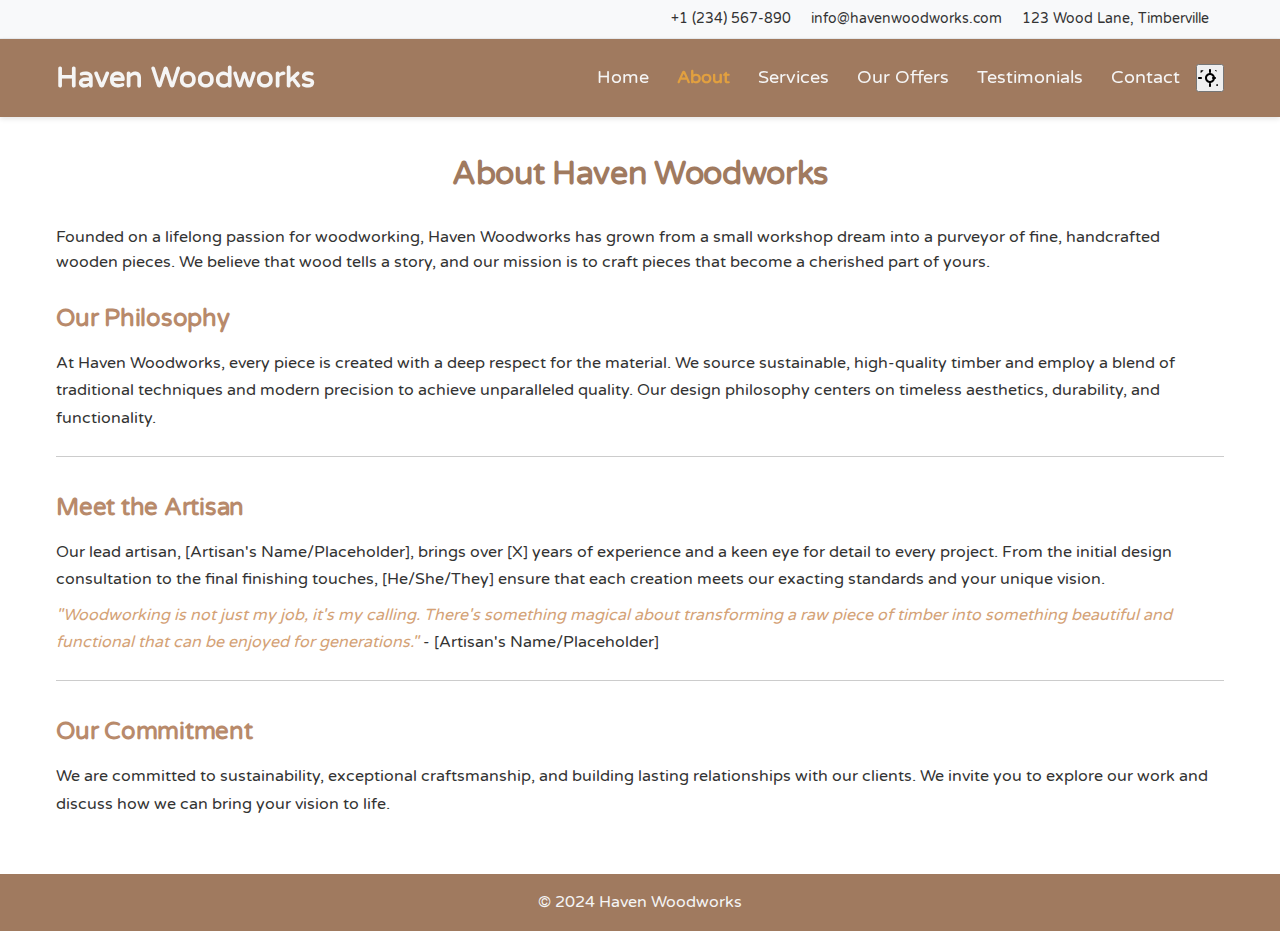
<file: about.html>
<!DOCTYPE html>
<html lang="en">
<head>
    <meta charset="UTF-8">
    <meta name="viewport" content="width=device-width, initial-scale=1.0">
    <title>About Us - Haven Woodworks</title>
    <link rel="preconnect" href="https://fonts.googleapis.com">
    <link rel="preconnect" href="https://fonts.gstatic.com" crossorigin>
    <link href="https://fonts.googleapis.com/css2?family=Varela+Round&display=swap" rel="stylesheet">
    <link rel="stylesheet" href="assets/css/styles.css">
    <link rel="stylesheet" href="https://cdnjs.cloudflare.com/ajax/libs/font-awesome/6.5.1/css/all.min.css" integrity="sha512-DTOQO9RWCH3ppGqcWaEA1BIZOC6xxalwEsw9c2QQeAIftl+Vegovlnee1c9QX4TctnWMn13TZye+giMm8e2LwA==" crossorigin="anonymous" referrerpolicy="no-referrer" />
</head>
<body>
    <div class="top-bar">
        <div class="container top-bar-container">
            <div class="top-bar-social">
                <a href="#" aria-label="Twitter"><i class="fab fa-twitter"></i></a>
                <a href="#" aria-label="Facebook"><i class="fab fa-facebook-f"></i></a>
                <a href="#" aria-label="Instagram"><i class="fab fa-instagram"></i></a>
                <a href="#" aria-label="LinkedIn"><i class="fab fa-linkedin-in"></i></a>
            </div>
            <div class="top-bar-contact">
                <a href="tel:+1234567890"><i class="fas fa-phone"></i> +1 (234) 567-890</a>
                <a href="mailto:info@havenwoodworks.com"><i class="fas fa-envelope"></i> info@havenwoodworks.com</a>
                <span><i class="fas fa-map-marker-alt"></i> 123 Wood Lane, Timberville</span>
            </div>
        </div>
    </div>
    <header class="site-header">
        <div class="container header-container">
            <a href="index.html" class="logo">Haven Woodworks</a>
            <div class="header-controls">
                <nav class="main-nav">
                    <button class="nav-toggle" aria-label="Toggle navigation" aria-expanded="false" aria-controls="navList">
                        <span class="hamburger"></span>
                    </button>
                    <ul id="navList" class="nav-list">
                        <!-- Nav links will be updated in a later step -->
                        <li><a href="index.html">Home</a></li>
                        <li><a href="about.html" class="active">About</a></li>
                        <li><a href="services.html">Services</a></li>
                        <li><a href="offers.html">Our Offers</a></li>
                        <li><a href="testimonials.html">Testimonials</a></li>
                        <li><a href="contact.html">Contact</a></li>
                    </ul>
                </nav>
                <button id="darkModeToggle" class="dark-mode-toggle" aria-label="Toggle dark mode">
                    <svg xmlns="http://www.w3.org/2000/svg" viewBox="0 0 24 24" fill="currentColor" width="24px" height="24px" class="icon-sun">
                        <path d="M12 7c-2.76 0-5 2.24-5 5s2.24 5 5 5 5-2.24 5-5-2.24-5-5-5zM12 15c-1.65 0-3-1.35-3-3s1.35-3 3-3 3 1.35 3 3-1.35 3-3 3zM12 3c-.55 0-1 .45-1 1v2c0 .55.45 1 1 1s1-.45 1-1V4c0-.55-.45-1-1-1zm0 14c-.55 0-1 .45-1 1v2c0 .55.45 1 1 1s1-.45 1-1v-2c0-.55-.45-1-1-1zm-8-5c0-.55-.45-1-1-1H1c-.55 0-1 .45-1 1s.45 1 1 1h2c.55 0 1-.45 1-1zm14 0c0-.55-.45-1-1-1h-2c-.55 0-1 .45-1 1s.45 1 1 1h2c.55 0 1-.45 1-1zM4.22 5.64c-.39-.39-1.02-.39-1.41 0s-.39 1.02 0 1.41L4.22 5.64zm14.14 14.14c.39.39 1.02.39 1.41 0 .39-.39.39-1.02 0-1.41L18.36 18.36zm0-14.14c.39-.39.39-1.02 0-1.41s-1.02-.39-1.41 0L18.36 5.64zm-14.14 0c-.39-.39-1.02-.39-1.41 0s-.39-1.02 0-1.41L5.64 4.22z"/>
                    </svg>
                    <svg xmlns="http://www.w3.org/2000/svg" viewBox="0 0 24 24" fill="currentColor" width="24px" height="24px" class="icon-moon" style="display:none;">
                        <path d="M12.3 4.62C10.27 4.94 8.5 6.69 8.06 8.79c-.36 1.79.28 3.58 1.63 4.67.2.16.32.38.32.61 0 .23-.12.45-.32.61C7.71 16.12 6 18.54 6 21.23c0 .55.45 1 1 1h10c.55 0 1-.45 1-1 0-2.69-1.71-5.11-3.68-6.55-.2-.16-.32-.38-.32-.61 0-.23.12-.45.32-.61 1.35-1.09 1.99-2.88 1.63-4.67-.44-2.1-2.21-3.85-4.24-4.17-.36-.05-.71.03-.93.22-.22.19-.37.46-.37.75 0 .37.24.69.59.84 1.52.63 2.51 2.13 2.51 3.81 0 2.21-1.79 4-4 4s-4-1.79-4-4c0-1.68.99-3.18 2.51-3.81.35-.15.59-.47.59-.84 0-.29-.15-.56-.37-.75-.22-.19-.57-.27-.93-.22z"/>
                    </svg>
                </button>
            </div>
        </div>
    </header>

    <main class="container page-content fade-in-section">
        <h1>About Haven Woodworks</h1>
        <p>Founded on a lifelong passion for woodworking, Haven Woodworks has grown from a small workshop dream into a purveyor of fine, handcrafted wooden pieces. We believe that wood tells a story, and our mission is to craft pieces that become a cherished part of yours.</p>

        <section class="about-subsection">
            <h2>Our Philosophy</h2>
            <p>At Haven Woodworks, every piece is created with a deep respect for the material. We source sustainable, high-quality timber and employ a blend of traditional techniques and modern precision to achieve unparalleled quality. Our design philosophy centers on timeless aesthetics, durability, and functionality.</p>
        </section>

        <section class="about-subsection">
            <h2>Meet the Artisan</h2>
            <p>Our lead artisan, [Artisan's Name/Placeholder], brings over [X] years of experience and a keen eye for detail to every project. From the initial design consultation to the final finishing touches, [He/She/They] ensure that each creation meets our exacting standards and your unique vision.</p>
            <p><em>"Woodworking is not just my job, it's my calling. There's something magical about transforming a raw piece of timber into something beautiful and functional that can be enjoyed for generations."</em> - [Artisan's Name/Placeholder]</p>
        </section>

        <section class="about-subsection">
            <h2>Our Commitment</h2>
            <p>We are committed to sustainability, exceptional craftsmanship, and building lasting relationships with our clients. We invite you to explore our work and discuss how we can bring your vision to life.</p>
        </section>
    </main>

    <footer>
        <p>&copy; 2024 Haven Woodworks</p>
    </footer>

    <button id="backToTopBtn" class="back-to-top-btn" title="Go to top" aria-label="Scroll back to top">
        <i class="fas fa-arrow-up"></i>
    </button>

    <script src="assets/js/main.js"></script>
</body>
</html>
</file>
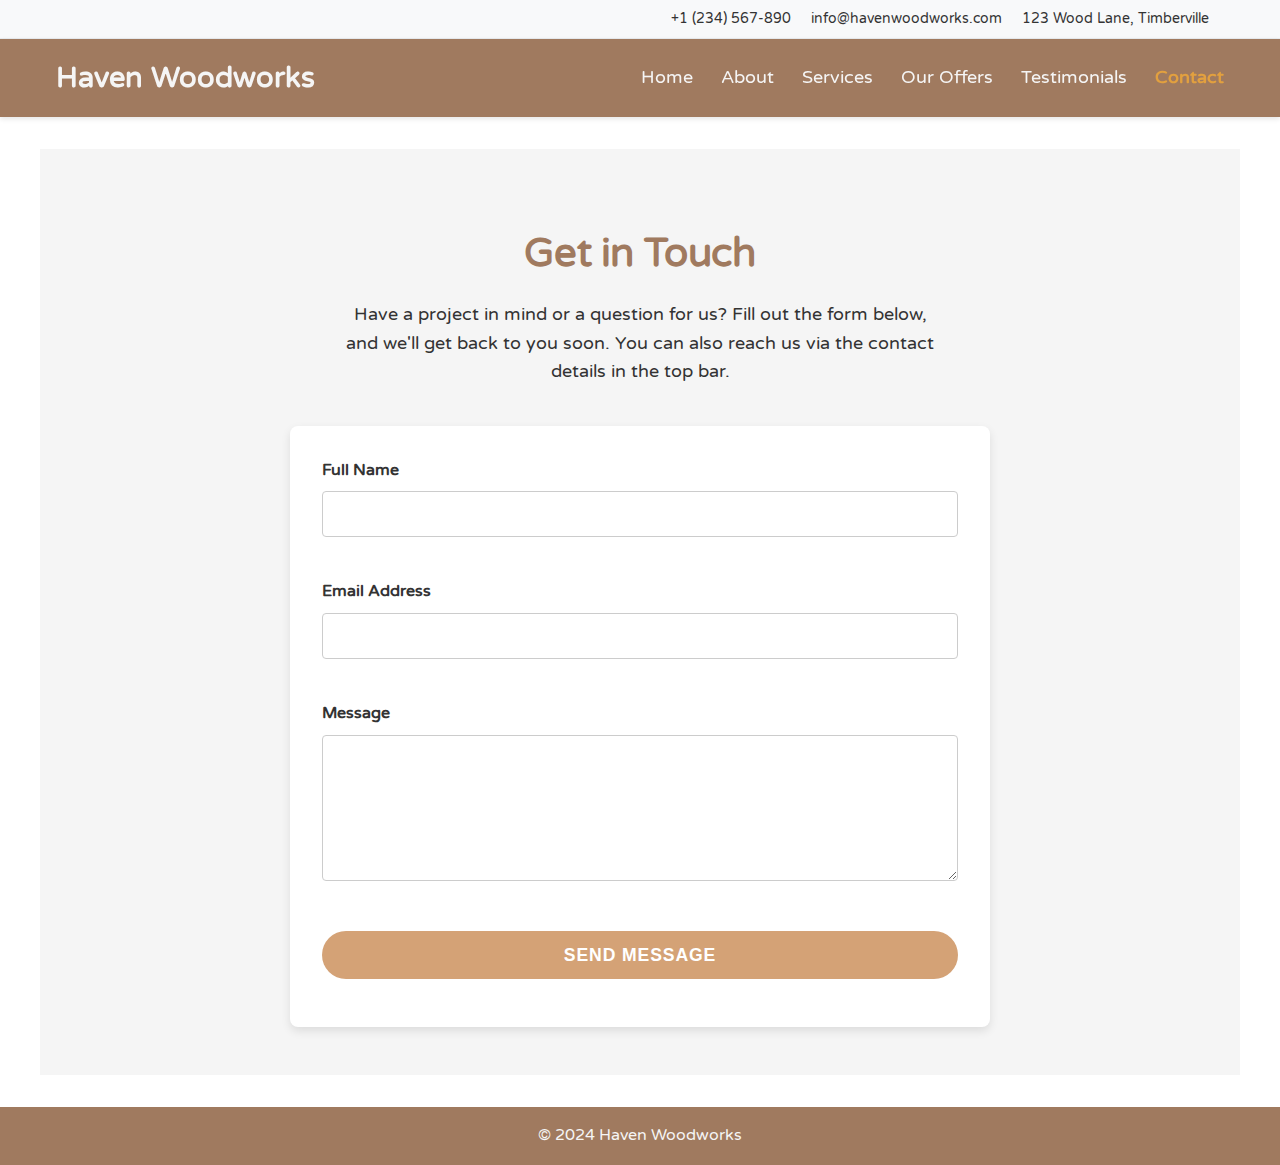
<file: contact.html>
<!DOCTYPE html>
<html lang="en">
<head>
    <meta charset="UTF-8">
    <meta name="viewport" content="width=device-width, initial-scale=1.0">
    <title>Contact Us - Haven Woodworks</title>
    <link rel="preconnect" href="https://fonts.googleapis.com">
    <link rel="preconnect" href="https://fonts.gstatic.com" crossorigin>
    <link href="https://fonts.googleapis.com/css2?family=Varela+Round&display=swap" rel="stylesheet">
    <link rel="stylesheet" href="assets/css/styles.css">
    <link rel="stylesheet" href="https://cdnjs.cloudflare.com/ajax/libs/font-awesome/6.5.1/css/all.min.css" integrity="sha512-DTOQO9RWCH3ppGqcWaEA1BIZOC6xxalwEsw9c2QQeAIftl+Vegovlnee1c9QX4TctnWMn13TZye+giMm8e2LwA==" crossorigin="anonymous" referrerpolicy="no-referrer" />
</head>
<body>
    <div class="top-bar">
        <div class="container top-bar-container">
            <div class="top-bar-social">
                <a href="#" aria-label="Twitter"><i class="fab fa-twitter"></i></a>
                <a href="#" aria-label="Facebook"><i class="fab fa-facebook-f"></i></a>
                <a href="#" aria-label="Instagram"><i class="fab fa-instagram"></i></a>
                <a href="#" aria-label="LinkedIn"><i class="fab fa-linkedin-in"></i></a>
            </div>
            <div class="top-bar-contact">
                <a href="tel:+1234567890"><i class="fas fa-phone"></i> +1 (234) 567-890</a>
                <a href="mailto:info@havenwoodworks.com"><i class="fas fa-envelope"></i> info@havenwoodworks.com</a>
                <span><i class="fas fa-map-marker-alt"></i> 123 Wood Lane, Timberville</span>
            </div>
        </div>
    </div>
    <header class="site-header">
        <div class="container header-container">
            <a href="index.html" class="logo">Haven Woodworks</a>
            <div class="header-controls">
                <nav class="main-nav">
                    <button class="nav-toggle" aria-label="Toggle navigation" aria-expanded="false" aria-controls="navList">
                        <span class="hamburger"></span>
                    </button>
                    <ul id="navList" class="nav-list">
                        <li><a href="index.html">Home</a></li>
                        <li><a href="about.html">About</a></li>
                        <li><a href="services.html">Services</a></li>
                        <li><a href="offers.html">Our Offers</a></li>
                        <li><a href="testimonials.html">Testimonials</a></li>
                        <li><a href="contact.html" class="active">Contact</a></li>
                    </ul>
                </nav>
                <!-- Dark mode toggle button removed -->
            </div>
        </div>
    </header>

    <main class="page-content">
        <section id="contact" class="contact-section container fade-in-section" aria-labelledby="contact-heading">
            <h2 id="contact-heading">Get in Touch</h2>
            <p class="contact-intro">Have a project in mind or a question for us? Fill out the form below, and we'll get back to you soon. You can also reach us via the contact details in the top bar.</p>
            <form id="contact-form" action="https://formspree.io/f/YOUR_FORMSPREE_ENDPOINT" method="POST">
                <div class="form-group">
                    <label for="name">Full Name</label>
                    <input type="text" id="name" name="name" required>
                    <span class="error-message" aria-live="polite"></span>
                </div>
                <div class="form-group">
                    <label for="email">Email Address</label>
                    <input type="email" id="email" name="email" required>
                    <span class="error-message" aria-live="polite"></span>
                </div>
                <div class="form-group">
                    <label for="message">Message</label>
                    <textarea id="message" name="message" rows="6" required></textarea>
                    <span class="error-message" aria-live="polite"></span>
                </div>
                <button type="submit" class="btn-submit">Send Message</button>
                <p id="form-status" class="form-status" aria-live="polite"></p>
            </form>
        </section>
    </main>

    <footer>
        <p>&copy; 2024 Haven Woodworks</p>
    </footer>

    <button id="backToTopBtn" class="back-to-top-btn" title="Go to top" aria-label="Scroll back to top">
        <i class="fas fa-arrow-up"></i>
    </button>

    <script src="assets/js/main.js"></script>
</body>
</html>
</file>
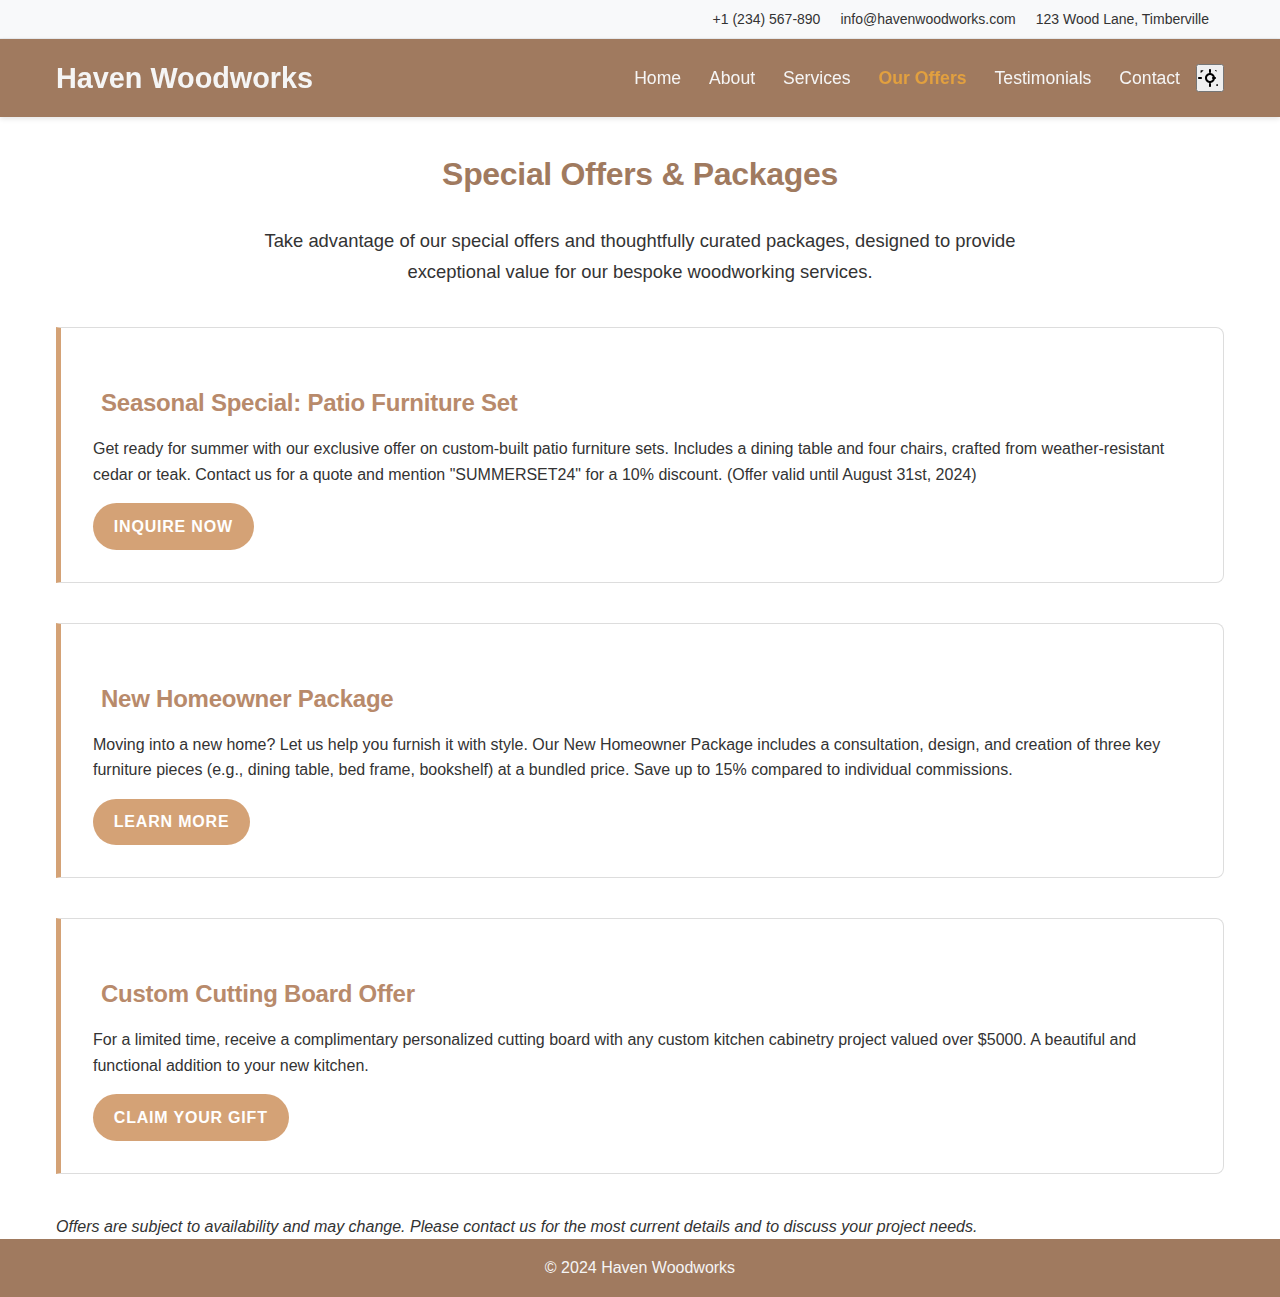
<file: offers.html>
<!DOCTYPE html>
<html lang="en">
<head>
    <meta charset="UTF-8">
    <meta name="viewport" content="width=device-width, initial-scale=1.0">
    <title>Our Offers - Haven Woodworks</title>
    <link rel="stylesheet" href="assets/css/styles.css">
    <link rel="stylesheet" href="https://cdnjs.cloudflare.com/ajax/libs/font-awesome/6.5.1/css/all.min.css" integrity="sha512-DTOQO9RWCH3ppGqcWaEA1BIZOC6xxalwEsw9c2QQeAIftl+Vegovlnee1c9QX4TctnWMn13TZye+giMm8e2LwA==" crossorigin="anonymous" referrerpolicy="no-referrer" />
</head>
<body>
    <div class="top-bar">
        <div class="container top-bar-container">
            <div class="top-bar-social">
                <a href="#" aria-label="Twitter"><i class="fab fa-twitter"></i></a>
                <a href="#" aria-label="Facebook"><i class="fab fa-facebook-f"></i></a>
                <a href="#" aria-label="Instagram"><i class="fab fa-instagram"></i></a>
                <a href="#" aria-label="LinkedIn"><i class="fab fa-linkedin-in"></i></a>
            </div>
            <div class="top-bar-contact">
                <a href="tel:+1234567890"><i class="fas fa-phone"></i> +1 (234) 567-890</a>
                <a href="mailto:info@havenwoodworks.com"><i class="fas fa-envelope"></i> info@havenwoodworks.com</a>
                <span><i class="fas fa-map-marker-alt"></i> 123 Wood Lane, Timberville</span>
            </div>
        </div>
    </div>
    <header class="site-header">
        <div class="container header-container">
            <a href="index.html" class="logo">Haven Woodworks</a>
            <div class="header-controls">
                <nav class="main-nav">
                    <button class="nav-toggle" aria-label="Toggle navigation" aria-expanded="false" aria-controls="navList">
                        <span class="hamburger"></span>
                    </button>
                    <ul id="navList" class="nav-list">
                        <li><a href="index.html">Home</a></li>
                        <li><a href="about.html">About</a></li>
                        <li><a href="services.html">Services</a></li>
                        <li><a href="offers.html" class="active">Our Offers</a></li>
                        <li><a href="testimonials.html">Testimonials</a></li>
                        <li><a href="contact.html">Contact</a></li>
                    </ul>
                </nav>
                <button id="darkModeToggle" class="dark-mode-toggle" aria-label="Toggle dark mode">
                    <svg xmlns="http://www.w3.org/2000/svg" viewBox="0 0 24 24" fill="currentColor" width="24px" height="24px" class="icon-sun">
                        <path d="M12 7c-2.76 0-5 2.24-5 5s2.24 5 5 5 5-2.24 5-5-2.24-5-5-5zM12 15c-1.65 0-3-1.35-3-3s1.35-3 3-3 3 1.35 3 3-1.35 3-3 3zM12 3c-.55 0-1 .45-1 1v2c0 .55.45 1 1 1s1-.45 1-1V4c0-.55-.45-1-1-1zm0 14c-.55 0-1 .45-1 1v2c0 .55.45 1 1 1s1-.45 1-1v-2c0-.55-.45-1-1-1zm-8-5c0-.55-.45-1-1-1H1c-.55 0-1 .45-1 1s.45 1 1 1h2c.55 0 1-.45 1-1zm14 0c0-.55-.45-1-1-1h-2c-.55 0-1 .45-1 1s.45 1 1 1h2c.55 0 1-.45 1-1zM4.22 5.64c-.39-.39-1.02-.39-1.41 0s-.39 1.02 0 1.41L4.22 5.64zm14.14 14.14c.39.39 1.02.39 1.41 0 .39-.39.39-1.02 0-1.41L18.36 18.36zm0-14.14c.39-.39.39-1.02 0-1.41s-1.02-.39-1.41 0L18.36 5.64zm-14.14 0c-.39-.39-1.02-.39-1.41 0s-.39-1.02 0-1.41L5.64 4.22z"/>
                    </svg>
                    <svg xmlns="http://www.w3.org/2000/svg" viewBox="0 0 24 24" fill="currentColor" width="24px" height="24px" class="icon-moon" style="display:none;">
                        <path d="M12.3 4.62C10.27 4.94 8.5 6.69 8.06 8.79c-.36 1.79.28 3.58 1.63 4.67.2.16.32.38.32.61 0 .23-.12.45-.32.61C7.71 16.12 6 18.54 6 21.23c0 .55.45 1 1 1h10c.55 0 1-.45 1-1 0-2.69-1.71-5.11-3.68-6.55-.2-.16-.32-.38-.32-.61 0-.23.12-.45.32-.61 1.35-1.09 1.99-2.88 1.63-4.67-.44-2.1-2.21-3.85-4.24-4.17-.36-.05-.71.03-.93.22-.22.19-.37.46-.37.75 0 .37.24.69.59.84 1.52.63 2.51 2.13 2.51 3.81 0 2.21-1.79 4-4 4s-4-1.79-4-4c0-1.68.99-3.18 2.51-3.81.35-.15.59-.47.59-.84 0-.29-.15-.56-.37-.75-.22-.19-.57-.27-.93-.22z"/>
                    </svg>
                </button>
            </div>
        </div>
    </header>

    <main class="container page-content fade-in-section">
        <h1>Special Offers & Packages</h1>
        <p class="page-intro">Take advantage of our special offers and thoughtfully curated packages, designed to provide exceptional value for our bespoke woodworking services.</p>

        <section class="offer-item">
            <h2><i class="fas fa-tags"></i> Seasonal Special: Patio Furniture Set</h2>
            <p>Get ready for summer with our exclusive offer on custom-built patio furniture sets. Includes a dining table and four chairs, crafted from weather-resistant cedar or teak. Contact us for a quote and mention "SUMMERSET24" for a 10% discount. (Offer valid until August 31st, 2024)</p>
            <a href="contact.html" class="btn-cta">Inquire Now</a>
        </section>

        <section class="offer-item">
            <h2><i class="fas fa-box-open"></i> New Homeowner Package</h2>
            <p>Moving into a new home? Let us help you furnish it with style. Our New Homeowner Package includes a consultation, design, and creation of three key furniture pieces (e.g., dining table, bed frame, bookshelf) at a bundled price. Save up to 15% compared to individual commissions.</p>
            <a href="contact.html" class="btn-cta">Learn More</a>
        </section>

        <section class="offer-item">
            <h2><i class="fas fa-gift"></i> Custom Cutting Board Offer</h2>
            <p>For a limited time, receive a complimentary personalized cutting board with any custom kitchen cabinetry project valued over $5000. A beautiful and functional addition to your new kitchen.</p>
            <a href="contact.html" class="btn-cta">Claim Your Gift</a>
        </section>

        <p><em>Offers are subject to availability and may change. Please contact us for the most current details and to discuss your project needs.</em></p>
    </main>

    <footer>
        <p>&copy; 2024 Haven Woodworks</p>
    </footer>

    <button id="backToTopBtn" class="back-to-top-btn" title="Go to top" aria-label="Scroll back to top">
        <i class="fas fa-arrow-up"></i>
    </button>

    <script src="assets/js/main.js"></script>
</body>
</html>
</file>
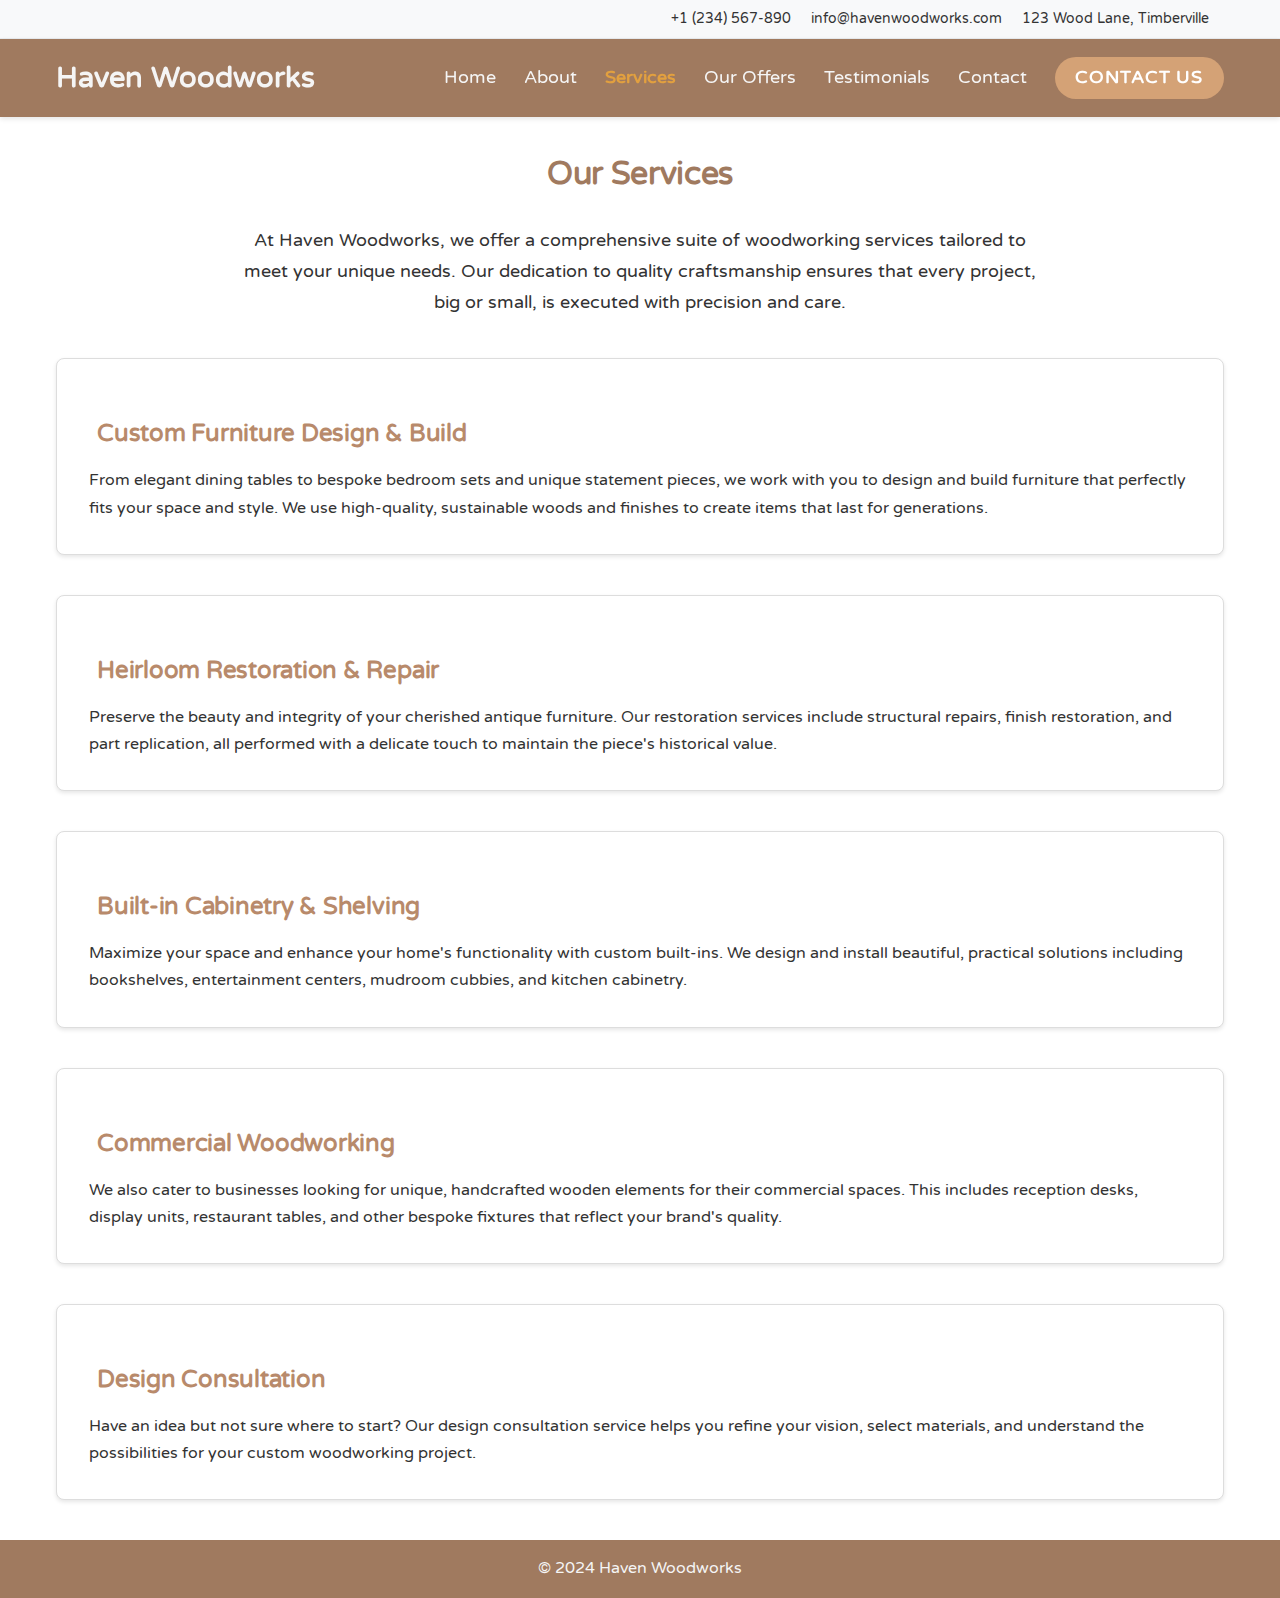
<file: services.html>
<!DOCTYPE html>
<html lang="en">
<head>
    <meta charset="UTF-8">
    <meta name="viewport" content="width=device-width, initial-scale=1.0">
    <title>Services - Haven Woodworks</title>
    <link rel="preconnect" href="https://fonts.googleapis.com">
    <link rel="preconnect" href="https://fonts.gstatic.com" crossorigin>
    <link href="https://fonts.googleapis.com/css2?family=Varela+Round&display=swap" rel="stylesheet">
    <link rel="stylesheet" href="assets/css/styles.css">
    <link rel="stylesheet" href="https://cdnjs.cloudflare.com/ajax/libs/font-awesome/6.5.1/css/all.min.css" integrity="sha512-DTOQO9RWCH3ppGqcWaEA1BIZOC6xxalwEsw9c2QQeAIftl+Vegovlnee1c9QX4TctnWMn13TZye+giMm8e2LwA==" crossorigin="anonymous" referrerpolicy="no-referrer" />
</head>
<body>
    <div class="top-bar">
        <div class="container top-bar-container">
            <div class="top-bar-social">
                <a href="#" aria-label="Twitter"><i class="fab fa-twitter"></i></a>
                <a href="#" aria-label="Facebook"><i class="fab fa-facebook-f"></i></a>
                <a href="#" aria-label="Instagram"><i class="fab fa-instagram"></i></a>
                <a href="#" aria-label="LinkedIn"><i class="fab fa-linkedin-in"></i></a>
            </div>
            <div class="top-bar-contact">
                <a href="tel:+1234567890"><i class="fas fa-phone"></i> +1 (234) 567-890</a>
                <a href="mailto:info@havenwoodworks.com"><i class="fas fa-envelope"></i> info@havenwoodworks.com</a>
                <span><i class="fas fa-map-marker-alt"></i> 123 Wood Lane, Timberville</span>
            </div>
        </div>
    </div>
    <header class="site-header">
        <div class="container header-container">
            <a href="index.html" class="logo">Haven Woodworks</a>
            <div class="header-controls">
                <nav class="main-nav">
                    <button class="nav-toggle" aria-label="Toggle navigation" aria-expanded="false" aria-controls="navList">
                        <span class="hamburger"></span>
                    </button>
                    <ul id="navList" class="nav-list">
                        <li><a href="index.html">Home</a></li>
                        <li><a href="about.html">About</a></li>
                        <li><a href="services.html" class="active">Services</a></li>
                        <li><a href="offers.html">Our Offers</a></li>
                        <li><a href="testimonials.html">Testimonials</a></li>
                        <li><a href="contact.html">Contact</a></li>
                        <li><a href="contact.html" class="btn nav-contact-btn">Contact Us</a></li>
                    </ul>
                </nav>
                <!-- Dark mode toggle button removed -->
            </div>
        </div>
    </header>

    <main class="container page-content fade-in-section">
        <h1>Our Services</h1>
        <p class="page-intro">At Haven Woodworks, we offer a comprehensive suite of woodworking services tailored to meet your unique needs. Our dedication to quality craftsmanship ensures that every project, big or small, is executed with precision and care.</p>

        <section class="service-item">
            <h2><i class="fas fa-couch"></i> Custom Furniture Design & Build</h2>
            <p>From elegant dining tables to bespoke bedroom sets and unique statement pieces, we work with you to design and build furniture that perfectly fits your space and style. We use high-quality, sustainable woods and finishes to create items that last for generations.</p>
        </section>

        <section class="service-item">
            <h2><i class="fas fa-tools"></i> Heirloom Restoration & Repair</h2>
            <p>Preserve the beauty and integrity of your cherished antique furniture. Our restoration services include structural repairs, finish restoration, and part replication, all performed with a delicate touch to maintain the piece's historical value.</p>
        </section>

        <section class="service-item">
            <h2><i class="fas fa-book-reader"></i> Built-in Cabinetry & Shelving</h2>
            <p>Maximize your space and enhance your home's functionality with custom built-ins. We design and install beautiful, practical solutions including bookshelves, entertainment centers, mudroom cubbies, and kitchen cabinetry.</p>
        </section>

        <section class="service-item">
            <h2><i class="fas fa-drafting-compass"></i> Commercial Woodworking</h2>
            <p>We also cater to businesses looking for unique, handcrafted wooden elements for their commercial spaces. This includes reception desks, display units, restaurant tables, and other bespoke fixtures that reflect your brand's quality.</p>
        </section>

        <section class="service-item">
            <h2><i class="fas fa-comments"></i> Design Consultation</h2>
            <p>Have an idea but not sure where to start? Our design consultation service helps you refine your vision, select materials, and understand the possibilities for your custom woodworking project.</p>
        </section>

    </main>

    <footer>
        <p>&copy; 2024 Haven Woodworks</p>
    </footer>

    <button id="backToTopBtn" class="back-to-top-btn" title="Go to top" aria-label="Scroll back to top">
        <i class="fas fa-arrow-up"></i>
    </button>

    <script src="assets/js/main.js"></script>
</body>
</html>
</file>
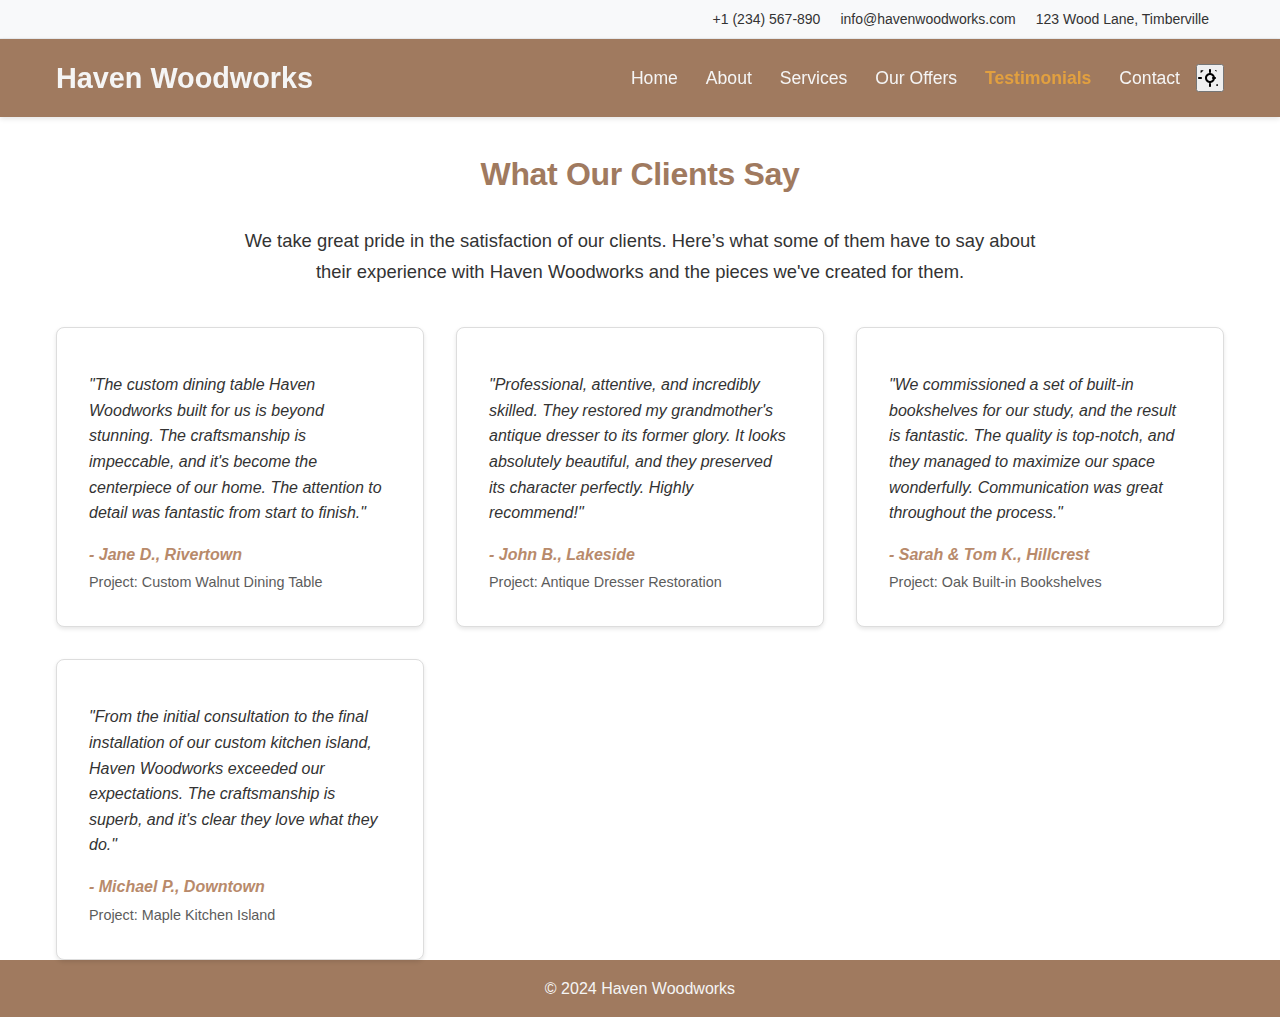
<file: testimonials.html>
<!DOCTYPE html>
<html lang="en">
<head>
    <meta charset="UTF-8">
    <meta name="viewport" content="width=device-width, initial-scale=1.0">
    <title>Testimonials - Haven Woodworks</title>
    <link rel="stylesheet" href="assets/css/styles.css">
    <link rel="stylesheet" href="https://cdnjs.cloudflare.com/ajax/libs/font-awesome/6.5.1/css/all.min.css" integrity="sha512-DTOQO9RWCH3ppGqcWaEA1BIZOC6xxalwEsw9c2QQeAIftl+Vegovlnee1c9QX4TctnWMn13TZye+giMm8e2LwA==" crossorigin="anonymous" referrerpolicy="no-referrer" />
</head>
<body>
    <div class="top-bar">
        <div class="container top-bar-container">
            <div class="top-bar-social">
                <a href="#" aria-label="Twitter"><i class="fab fa-twitter"></i></a>
                <a href="#" aria-label="Facebook"><i class="fab fa-facebook-f"></i></a>
                <a href="#" aria-label="Instagram"><i class="fab fa-instagram"></i></a>
                <a href="#" aria-label="LinkedIn"><i class="fab fa-linkedin-in"></i></a>
            </div>
            <div class="top-bar-contact">
                <a href="tel:+1234567890"><i class="fas fa-phone"></i> +1 (234) 567-890</a>
                <a href="mailto:info@havenwoodworks.com"><i class="fas fa-envelope"></i> info@havenwoodworks.com</a>
                <span><i class="fas fa-map-marker-alt"></i> 123 Wood Lane, Timberville</span>
            </div>
        </div>
    </div>
    <header class="site-header">
        <div class="container header-container">
            <a href="index.html" class="logo">Haven Woodworks</a>
            <div class="header-controls">
                <nav class="main-nav">
                    <button class="nav-toggle" aria-label="Toggle navigation" aria-expanded="false" aria-controls="navList">
                        <span class="hamburger"></span>
                    </button>
                    <ul id="navList" class="nav-list">
                        <li><a href="index.html">Home</a></li>
                        <li><a href="about.html">About</a></li>
                        <li><a href="services.html">Services</a></li>
                        <li><a href="offers.html">Our Offers</a></li>
                        <li><a href="testimonials.html" class="active">Testimonials</a></li>
                        <li><a href="contact.html">Contact</a></li>
                    </ul>
                </nav>
                <button id="darkModeToggle" class="dark-mode-toggle" aria-label="Toggle dark mode">
                    <svg xmlns="http://www.w3.org/2000/svg" viewBox="0 0 24 24" fill="currentColor" width="24px" height="24px" class="icon-sun">
                        <path d="M12 7c-2.76 0-5 2.24-5 5s2.24 5 5 5 5-2.24 5-5-2.24-5-5-5zM12 15c-1.65 0-3-1.35-3-3s1.35-3 3-3 3 1.35 3 3-1.35 3-3 3zM12 3c-.55 0-1 .45-1 1v2c0 .55.45 1 1 1s1-.45 1-1V4c0-.55-.45-1-1-1zm0 14c-.55 0-1 .45-1 1v2c0 .55.45 1 1 1s1-.45 1-1v-2c0-.55-.45-1-1-1zm-8-5c0-.55-.45-1-1-1H1c-.55 0-1 .45-1 1s.45 1 1 1h2c.55 0 1-.45 1-1zm14 0c0-.55-.45-1-1-1h-2c-.55 0-1 .45-1 1s.45 1 1 1h2c.55 0 1-.45 1-1zM4.22 5.64c-.39-.39-1.02-.39-1.41 0s-.39 1.02 0 1.41L4.22 5.64zm14.14 14.14c.39.39 1.02.39 1.41 0 .39-.39.39-1.02 0-1.41L18.36 18.36zm0-14.14c.39-.39.39-1.02 0-1.41s-1.02-.39-1.41 0L18.36 5.64zm-14.14 0c-.39-.39-1.02-.39-1.41 0s-.39-1.02 0-1.41L5.64 4.22z"/>
                    </svg>
                    <svg xmlns="http://www.w3.org/2000/svg" viewBox="0 0 24 24" fill="currentColor" width="24px" height="24px" class="icon-moon" style="display:none;">
                        <path d="M12.3 4.62C10.27 4.94 8.5 6.69 8.06 8.79c-.36 1.79.28 3.58 1.63 4.67.2.16.32.38.32.61 0 .23-.12.45-.32.61C7.71 16.12 6 18.54 6 21.23c0 .55.45 1 1 1h10c.55 0 1-.45 1-1 0-2.69-1.71-5.11-3.68-6.55-.2-.16-.32-.38-.32-.61 0-.23.12-.45.32-.61 1.35-1.09 1.99-2.88 1.63-4.67-.44-2.1-2.21-3.85-4.24-4.17-.36-.05-.71.03-.93.22-.22.19-.37.46-.37.75 0 .37.24.69.59.84 1.52.63 2.51 2.13 2.51 3.81 0 2.21-1.79 4-4 4s-4-1.79-4-4c0-1.68.99-3.18 2.51-3.81.35-.15.59-.47.59-.84 0-.29-.15-.56-.37-.75-.22-.19-.57-.27-.93-.22z"/>
                    </svg>
                </button>
            </div>
        </div>
    </header>

    <main class="container page-content fade-in-section">
        <h1>What Our Clients Say</h1>
        <p class="page-intro">We take great pride in the satisfaction of our clients. Here’s what some of them have to say about their experience with Haven Woodworks and the pieces we've created for them.</p>

        <div class="testimonials-grid">
            <article class="testimonial-card">
                <div class="testimonial-rating">
                    <i class="fas fa-star"></i><i class="fas fa-star"></i><i class="fas fa-star"></i><i class="fas fa-star"></i><i class="fas fa-star"></i>
                </div>
                <blockquote>
                    <p>"The custom dining table Haven Woodworks built for us is beyond stunning. The craftsmanship is impeccable, and it's become the centerpiece of our home. The attention to detail was fantastic from start to finish."</p>
                </blockquote>
                <cite>- Jane D., Rivertown</cite>
                <p class="testimonial-project">Project: Custom Walnut Dining Table</p>
            </article>

            <article class="testimonial-card">
                <div class="testimonial-rating">
                    <i class="fas fa-star"></i><i class="fas fa-star"></i><i class="fas fa-star"></i><i class="fas fa-star"></i><i class="fas fa-star"></i>
                </div>
                <blockquote>
                    <p>"Professional, attentive, and incredibly skilled. They restored my grandmother's antique dresser to its former glory. It looks absolutely beautiful, and they preserved its character perfectly. Highly recommend!"</p>
                </blockquote>
                <cite>- John B., Lakeside</cite>
                <p class="testimonial-project">Project: Antique Dresser Restoration</p>
            </article>

            <article class="testimonial-card">
                <div class="testimonial-rating">
                    <i class="fas fa-star"></i><i class="fas fa-star"></i><i class="fas fa-star"></i><i class="fas fa-star"></i><i class="fas fa-star-half-alt"></i>
                </div>
                <blockquote>
                    <p>"We commissioned a set of built-in bookshelves for our study, and the result is fantastic. The quality is top-notch, and they managed to maximize our space wonderfully. Communication was great throughout the process."</p>
                </blockquote>
                <cite>- Sarah & Tom K., Hillcrest</cite>
                <p class="testimonial-project">Project: Oak Built-in Bookshelves</p>
            </article>

            <article class="testimonial-card">
                <div class="testimonial-rating">
                    <i class="fas fa-star"></i><i class="fas fa-star"></i><i class="fas fa-star"></i><i class="fas fa-star"></i><i class="fas fa-star"></i>
                </div>
                <blockquote>
                    <p>"From the initial consultation to the final installation of our custom kitchen island, Haven Woodworks exceeded our expectations. The craftsmanship is superb, and it's clear they love what they do."</p>
                </blockquote>
                <cite>- Michael P., Downtown</cite>
                <p class="testimonial-project">Project: Maple Kitchen Island</p>
            </article>
        </div>

    </main>

    <footer>
        <p>&copy; 2024 Haven Woodworks</p>
    </footer>

    <button id="backToTopBtn" class="back-to-top-btn" title="Go to top" aria-label="Scroll back to top">
        <i class="fas fa-arrow-up"></i>
    </button>

    <script src="assets/js/main.js"></script>
</body>
</html>
</file>
<file: assets/css/styles.css>
/* CSS Variables */
:root {
    /* Updated, less intense brown palette */
    --primary-color: #A07A5F;   /* Was #8B4513 SaddleBrown */
    --secondary-color: #B88A6B; /* Was #A0522D Sienna */
    --accent-color: #D4A276;    /* Was #D2691E Chocolate */

    --light-gray: #F5F5F5;
    --dark-gray: #333333;
    --font-family: 'Varela Round', 'Helvetica Neue', Arial, sans-serif;
    --base-font-size: 16px;

    /* Light Theme (Default) */
    --background-color: #FFFFFF;
    --text-color: var(--dark-gray);
    --header-bg: var(--primary-color);
    --header-text: var(--light-gray);
    --card-bg: #fff;
    --card-border: #ddd;
    --card-shadow: rgba(0, 0, 0, 0.1);
    --input-bg: #fff;
    --input-border: #ccc;
    --contact-section-bg: var(--light-gray);
}

/* Dark Theme styles removed */

/* Apply theme variables */
body {
    font-family: var(--font-family);
    line-height: 1.65; /* Slightly increased for Varela Round's characteristics */
    color: var(--text-color); /* Use theme variable */
    background-color: var(--background-color); /* Use theme variable */
    transition: background-color 0.3s ease, color 0.3s ease; /* Smooth theme transition */
    -webkit-font-smoothing: antialiased; /* Better font rendering for some displays */
    -moz-osx-font-smoothing: grayscale; /* Better font rendering for some displays */
}

h1, h2, h3, h4, h5, h6 {
    letter-spacing: -0.01em; /* Slightly tighter spacing for Varela Round headings */
    margin-top: 1em; /* Ensure some space above headings */
}
h1 { margin-bottom: 1rem; } /* More space after H1 */
h2 { margin-bottom: 0.85rem; }
h3 { margin-bottom: 0.75rem; }


.site-header {
    background-color: var(--header-bg); /* Use theme variable */
    color: var(--header-text); /* Use theme variable */
}

.logo {
    color: var(--header-text); /* Use theme variable */
}

.nav-list li a {
    color: var(--header-text); /* Use theme variable */
}
/* Dark mode nav link hover styles removed */


.nav-toggle {
    color: var(--header-text); /* Use theme variable */
}
.hamburger, .hamburger::before, .hamburger::after {
    background-color: var(--header-text); /* Use theme variable */
}

/* Update other elements to use theme variables */
.product-gallery h2,
.contact-section h2 {
    color: var(--primary-color);
}
/* Dark mode product gallery/contact h2 styles removed */


.filter-btn {
    color: var(--primary-color);
    border: 1px solid var(--primary-color); /* Thinner border */
}
/* Dark mode filter-btn color styles removed */

.filter-btn:hover,
.filter-btn.active {
    background-color: var(--primary-color);
    color: var(--header-text); /* Ensure contrast, usually white/light */
    border-color: var(--primary-color); /* Ensure border matches on hover/active */
}
/* Dark mode filter-btn hover/active styles removed */

.product-card {
    background-color: var(--card-bg);
    border: 1px solid var(--card-border);
    border-radius: 8px;
    overflow: hidden;
    box-shadow: 0 2px 4px var(--card-shadow); /* Softer shadow */
    transition: transform 0.3s ease, box-shadow 0.3s ease;
    display: flex;
    flex-direction: column;
}
.product-card:hover {
     box-shadow: 0 5px 10px var(--card-shadow); /* Slightly more defined hover shadow */
     transform: translateY(-5px) scale(1.02);
}

/* Styles specifically for .card-content within .product-card */
.product-card .card-content {
    padding: 1.25rem; /* Increased padding */
    text-align: left;
    flex-grow: 1;
    display: flex; /* Already on product-card, but explicit here for clarity if needed */
    flex-direction: column; /* Already on product-card */
}

.product-card .card-content h3 {
    font-size: 1.4rem; /* Slightly adjusted for new font */
    /* margin-bottom is handled by general h3 styling */
    color: var(--secondary-color);
}
/* Dark mode .product-card .card-content h3 style removed */
.product-card .card-content p {
    font-size: 0.95rem; /* Slightly adjusted for new font */
    line-height: 1.6;
    margin-bottom: auto; /* Pushes h3 to top if p is shorter */
    color: var(--text-color);
}


.contact-section {
    background-color: var(--contact-section-bg);
}

#contact-form {
    background-color: var(--card-bg); /* Re-use card bg for form bg */
    box-shadow: 0 4px 10px var(--card-shadow);
}

.form-group label {
    color: var(--text-color);
}

.form-group input[type="text"],
.form-group input[type="email"],
.form-group textarea {
    background-color: var(--input-bg);
    border: 1px solid var(--input-border);
    color: var(--text-color); /* Ensure input text color changes */
}

.form-group input[type="text"]:focus,
.form-group input[type="email"]:focus,
.form-group textarea:focus {
    outline: none;
    border-color: var(--accent-color);
    box-shadow: 0 0 0 2px rgba(212, 162, 118, 0.25); /* Alpha version of new --accent-color #D4A276, slightly less spread */
}
/* Dark mode form input focus styles removed */


.btn-submit {
    background-color: var(--accent-color);
    color: #FFFFFF; /* Keep text white or light for accent button */
}
/* Dark mode .btn-submit styles removed */
/* Dark mode .btn-submit:hover, .btn-submit:focus styles removed */


footer {
    background-color: var(--header-bg); /* Match header background */
    color: var(--header-text);
}

/* Dark Mode Toggle Button Styles */
.header-controls {
    display: flex;
    align-items: center;
    gap: 1rem; /* Space between nav and toggle */
}

/* .dark-mode-toggle styles removed */
/* .dark-mode-toggle:hover, .dark-mode-toggle:focus styles removed */
/* body.dark-mode .dark-mode-toggle:hover, body.dark-mode .dark-mode-toggle:focus styles removed */
/* .dark-mode-toggle svg styles removed */

/* Top Bar Styles */
.top-bar {
    background-color: #f8f9fa; /* Light grey, adjust as needed */
    padding: 0.5rem 0;
    border-bottom: 1px solid #e9ecef; /* Subtle border */
    font-size: 0.875rem; /* Smaller font size for top bar */
    color: #495057; /* Muted text color */
}

.top-bar-container {
    display: flex;
    justify-content: space-between;
    align-items: center;
    flex-wrap: wrap; /* Allow wrapping on smaller screens */
}

.top-bar-social a,
.top-bar-contact a,
.top-bar-contact span {
    color: var(--dark-gray); /* Use existing variable or a new one */
    text-decoration: none;
    margin-right: 15px; /* Spacing for items */
    transition: color 0.3s ease;
}
/* Dark mode .top-bar-social a, .top-bar-contact a, .top-bar-contact span styles removed */


.top-bar-social a:hover,
.top-bar-contact a:hover {
    color: var(--accent-color);
}
/* Dark mode .top-bar-social a:hover, .top-bar-contact a:hover styles removed */

.top-bar-social i,
.top-bar-contact i {
    margin-right: 5px; /* Space between icon and text */
}

.top-bar-contact {
    display: flex;
    align-items: center;
    flex-wrap: wrap; /* Allow contact items to wrap */
}

/* Responsive Top Bar */
@media (max-width: 768px) {
    .top-bar-container {
        flex-direction: column;
        gap: 0.5rem; /* Space when stacked */
    }
    .top-bar-social,
    .top-bar-contact {
        width: 100%;
        justify-content: center;
        text-align: center;
    }
    .top-bar-social a:last-child,
    .top-bar-contact a:last-child,
    .top-bar-contact span:last-child {
        margin-right: 0; /* Remove margin from last item in a group when centered */
    }
    .top-bar-contact span, .top-bar-contact a { /* Ensure items stack if they still wrap */
        display: block;
        margin-bottom: 0.25rem;
    }
}


/* Scroll-triggered Animations */
.fade-in-section {
    opacity: 0;
    transform: translateY(30px); /* Start slightly lower */
    transition: opacity 0.8s ease-out, transform 0.8s ease-out;
}

.fade-in-section.is-visible {
    opacity: 1;
    transform: translateY(0);
}

/* General Page Content Styling */
.page-content { /* Applied to main on new pages */
    padding-top: 2rem;
    padding-bottom: 2rem;
}

.page-content h1 {
    margin-bottom: 1.5rem;
    color: var(--primary-color);
    text-align: center;
}
/* Dark mode .page-content h1 style removed */

.page-intro {
    font-size: 1.15rem;
    line-height: 1.7;
    text-align: center;
    margin-bottom: 2.5rem;
    max-width: 800px;
    margin-left: auto;
    margin-right: auto;
    color: var(--text-color);
}

/* About Page Subsections */
.about-subsection {
    margin-bottom: 2rem;
    padding-bottom: 1rem;
    border-bottom: 1px solid var(--input-border); /* Using input-border for a subtle separator */
}
.about-subsection:last-child {
    border-bottom: none;
}
.about-subsection h2 {
    color: var(--secondary-color);
    margin-bottom: 0.75rem;
}
/* Dark mode .about-subsection h2 style removed */
.about-subsection p {
    margin-bottom: 0.5rem;
    line-height: 1.7;
}
.about-subsection em {
    font-style: italic;
    color: var(--accent-color);
}
/* Dark mode .about-subsection em style removed */


/* Services Page Items */
.service-item {
    margin-bottom: 2.5rem; /* Increased margin */
    padding: 2rem; /* Increased padding */
    background-color: var(--card-bg);
    border: 1px solid var(--card-border);
    border-radius: 8px;
    box-shadow: 0 2px 4px var(--card-shadow); /* Consistent softer shadow */
    transition: box-shadow 0.3s ease; /* Add transition for hover */
}
.service-item:hover {
    box-shadow: 0 5px 10px var(--card-shadow); /* Consistent hover shadow */
}
.service-item h2 {
    color: var(--secondary-color);
    /* margin-bottom is handled by general h2 styling */
}
/* Dark mode .service-item h2 style removed */
.service-item h2 i {
    margin-right: 0.5rem;
    color: var(--accent-color);
}
/* Dark mode .service-item h2 i style removed */
.service-item p {
    line-height: 1.7;
}

/* Offers Page Items */
.offer-item {
    margin-bottom: 2.5rem; /* Increased margin */
    padding: 2rem; /* Increased padding */
    background-color: var(--card-bg);
    border: 1px solid var(--card-border);
    border-left: 5px solid var(--accent-color);
    border-radius: 0 8px 8px 0;
}
/* Dark mode .offer-item style removed */
.offer-item h2 {
    color: var(--secondary-color);
    /* margin-bottom is handled by general h2 styling */
}
/* Dark mode .offer-item h2 style removed */
.offer-item h2 i {
    margin-right: 0.5rem;
}
.offer-item p {
    margin-bottom: 1rem;
    line-height: 1.6;
}
.btn-cta { /* Call to action button for offers */
    display: inline-block;
    padding: 0.65rem 1.3rem; /* Adjusted padding */
    background-color: var(--accent-color);
    color: white;
    text-decoration: none;
    border-radius: 9999px; /* Fully rounded */
    font-weight: bold;
    transition: background-color 0.3s ease, transform 0.2s ease;
    text-transform: uppercase;
    letter-spacing: 0.05em;
}
.btn-cta:hover,
.btn-cta:focus {
    background-color: var(--primary-color); /* Use primary color for hover */
    color: var(--header-text); /* Text color that contrasts with primary */
    text-decoration: none;
    transform: translateY(-2px); /* Subtle lift */
}
/* Dark mode .btn-cta styles removed */
/* Dark mode .btn-cta:hover, .btn-cta:focus styles removed */


/* Ensure Service Showcase is visible - FIX ATTEMPT */
.service-showcase {
    display: block !important;
    visibility: visible !important;
    opacity: 1 !important;
    padding: 80px 0 !important; /* Re-assert padding if it was lost */
    background-color: var(--primary-color) !important; /* Re-assert background if lost */
}
/* End of FIX ATTEMPT */

/* Testimonials Page */
.testimonials-grid {
    display: grid;
    grid-template-columns: repeat(auto-fit, minmax(300px, 1fr));
    gap: 2rem; /* Increased gap */
    margin-top: 2.5rem; /* Increased top margin */
}
.testimonial-card {
    background-color: var(--card-bg);
    border: 1px solid var(--card-border);
    padding: 2rem;
    border-radius: 8px;
    box-shadow: 0 2px 4px var(--card-shadow); /* Consistent softer shadow */
    display: flex;
    flex-direction: column;
    transition: box-shadow 0.3s ease; /* Add transition for hover */
}
.testimonial-card:hover {
    box-shadow: 0 5px 10px var(--card-shadow); /* Consistent hover shadow */
}
.testimonial-rating {
    margin-bottom: 0.75rem;
    color: #FFD700; /* Gold color for stars */
}
.testimonial-card blockquote {
    margin: 0 0 1rem 0;
    font-style: italic;
    line-height: 1.6;
    flex-grow: 1; /* Allows quote to take up space */
}
.testimonial-card cite {
    font-weight: bold;
    display: block;
    margin-bottom: 0.25rem;
    color: var(--secondary-color);
}
/* Dark mode .testimonial-card cite style removed */
.testimonial-project {
    font-size: 0.9rem;
    color: var(--text-color);
    opacity: 0.8;
}

/* Interactive Gallery Section ("What We Do" - new version) */
.interactive-gallery-section {
    padding: 80px 0;
    background-color: var(--primary-color); /* Navbar color */
    color: var(--header-text); /* Text color that contrasts with primary-color */
}

.interactive-gallery-section .sub-title {
    font-size: 0.9rem;
    text-transform: uppercase;
    letter-spacing: 0.12em;
    color: var(--header-text); /* Contrasting color for subtitle on dark bg */
    opacity: 0.85; /* Slightly subdued */
    margin-bottom: 0.75rem;
    font-weight: 600;
}

.interactive-gallery-section h2 {
    font-size: 2rem;
    font-weight: bold;
    margin-top: 0;
    margin-bottom: 1.25rem;
    color: var(--header-text); /* Contrasting color for heading */
}

.interactive-gallery-section .interactive-gallery-text p:not(.sub-title) {
    font-size: 1rem;
    line-height: 1.7;
    color: var(--header-text);
    opacity: 0.9;
    margin-bottom: 1.5rem;
}

.interactive-gallery-grid {
    display: flex;
    align-items: flex-start; /* Align items to the top */
    gap: 40px; /* Increased gap between text and image gallery */
}

.interactive-gallery-text {
    flex-basis: 30%;
    display: flex;
    flex-direction: column;
}

.gallery-controls {
    margin-top: 1.5rem; /* Space above arrows */
    margin-bottom: 1.5rem; /* Space below arrows before button */
    display: flex;
    gap: 10px;
}

.gallery-arrow {
    background-color: rgba(255, 255, 255, 0.2); /* Subtle background */
    color: var(--header-text);
    border: 1px solid var(--header-text);
    width: 40px;
    height: 40px;
    border-radius: 50%;
    font-size: 1rem;
    display: inline-flex; /* Use flex to center icon */
    align-items: center;
    justify-content: center;
    cursor: pointer;
    transition: background-color 0.3s ease, color 0.3s ease;
}

.gallery-arrow:hover,
.gallery-arrow:focus {
    background-color: var(--accent-color);
    color: white;
    border-color: var(--accent-color);
}

.explore-work-btn {
    display: inline-block;
    align-self: flex-start; /* Align button to the left in its container */
    padding: 12px 24px;
    background-color: var(--accent-color); /* Use accent color for button */
    color: white !important;
    text-decoration: none;
    border-radius: 9999px;
    font-weight: bold;
    text-transform: uppercase;
    letter-spacing: 0.05em;
    transition: background-color 0.3s ease, transform 0.2s ease;
    margin-top: 1rem;
}
.explore-work-btn:hover,
.explore-work-btn:focus {
    background-color: var(--header-text); /* Contrasting hover, e.g. light color */
    color: var(--primary-color) !important; /* Text color for that hover */
    transform: translateY(-2px);
    text-decoration: none;
}


.interactive-gallery-images {
    flex-basis: 70%;
    min-width: 0; /* Important for flex items that scroll */
}

.image-scroll-container {
    display: flex;
    gap: 20px; /* Space between images */
    overflow-x: auto; /* Horizontal scroll */
    padding-bottom: 15px; /* Space for scrollbar without overlap */
    scroll-snap-type: x mandatory; /* Snap scrolling */
    -webkit-overflow-scrolling: touch; /* Smooth scrolling on iOS */
}
/* Scrollbar hiding rules removed to allow default browser scrollbar */


.gallery-image-item {
    flex: 0 0 calc((100% - 20px * 1.5) / 2.5); /* Show 2.5 images, accounting for 1.5 gaps between 2.5 items */
    position: relative;
    border-radius: 8px;
    overflow: hidden;
    scroll-snap-align: center; /* Snap items to center */
    box-shadow: 0 4px 12px rgba(0,0,0,0.15);
}

.gallery-image-item img {
    width: 100%;
    height: 100%; /* Make image fill the item */
    object-fit: cover; /* Cover the area, might crop */
    display: block;
    aspect-ratio: 4 / 5; /* Maintain aspect ratio */
}

.image-number-overlay {
    position: absolute;
    top: 10px;
    right: 10px;
    background-color: rgba(0, 0, 0, 0.6);
    color: white;
    font-size: 0.75rem;
    font-weight: bold;
    padding: 3px 7px;
    border-radius: 50%;
    line-height: 1;
}

.image-title-overlay {
    position: absolute;
    bottom: 10px;
    left: 10px;
    color: white;
    font-size: 0.9rem;
    font-weight: bold;
    margin: 0;
    text-shadow: 1px 1px 2px rgba(0,0,0,0.7);
}

.lightbox-trigger {
    position: absolute;
    bottom: 10px;
    right: 10px;
    background-color: rgba(0, 0, 0, 0.5);
    color: white;
    border: none;
    border-radius: 50%;
    width: 30px;
    height: 30px;
    font-size: 0.8rem;
    cursor: pointer;
    display: flex;
    align-items: center;
    justify-content: center;
    transition: background-color 0.3s ease;
}
.lightbox-trigger:hover {
    background-color: rgba(0,0,0,0.8);
}

/* Responsive for Interactive Gallery Section */
@media (max-width: 992px) { /* Adjust breakpoint for tablet if 70/30 is too much */
    .interactive-gallery-grid {
        gap: 20px;
    }
    .interactive-gallery-text {
        flex-basis: 35%;
    }
    .interactive-gallery-images {
        flex-basis: 65%;
    }
     .gallery-image-item {
        flex: 0 0 calc((100% - 20px * 1) / 2); /* Show 2 images on tablet */
    }
}


@media (max-width: 768px) {
    .interactive-gallery-grid {
        flex-direction: column;
        text-align: center;
    }
    .interactive-gallery-text {
        flex-basis: auto; /* Reset basis */
        width:100%;
        padding-right: 0;
        margin-bottom: 2rem;
        align-items: center; /* Center items like button */
    }
    .interactive-gallery-text .sub-title,
    .interactive-gallery-text h2,
    .interactive-gallery-text p:not(.sub-title) {
        text-align: center;
    }
    .gallery-controls {
        justify-content: center; /* Center arrows */
    }
    .interactive-gallery-images {
        flex-basis: auto; /* Reset basis */
        width: 100%;
    }
    .gallery-image-item {
        flex: 0 0 calc((100% - 20px * 0.5) / 1.5); /* Show 1.5 images on mobile */
    }
}


/* Logo Bar Section */
.logo-bar {
    padding: 1.5rem 0; /* Approx 2x navbar height based on navbar padding of 1rem and some text height */
    /* min-height: 120px; /* Alternative way to set height */
    background-color: var(--light-gray); /* Or transparent, or a subtle color */
    border-top: 1px solid var(--input-border);
    border-bottom: 1px solid var(--input-border);
}
/* Dark mode .logo-bar styles removed */

.logo-bar-container {
    display: flex;
    justify-content: space-around;
    align-items: center;
    flex-wrap: nowrap; /* Default to no wrap for desktop */
}

.logo-item {
    text-align: center;
    color: var(--secondary-color); /* Color for the icons */
    padding: 0.5rem; /* Some spacing around items */
}
/* Dark mode .logo-item styles removed */

.logo-item i {
    font-size: 2.5rem; /* fa-3x is approx 3em, this gives more control */
    opacity: 0.7;
    transition: opacity 0.3s ease, transform 0.3s ease;
}
.logo-item:hover i {
    opacity: 1;
    transform: scale(1.1);
}

/* Responsive stacking for logo bar */
@media (max-width: 768px) {
    .logo-bar-container {
        flex-wrap: wrap; /* Allow wrapping */
        gap: 1rem; /* Add gap for wrapped items */
    }
    .logo-item {
        flex-basis: calc(33.333% - 1rem); /* 3 items per row, accounting for gap */
        /* For 2 items per row, use calc(50% - 0.5rem) if gap is 1rem */
    }
}

@media (max-width: 480px) {
    .logo-item {
        flex-basis: calc(50% - 0.5rem); /* 2 items per row on very small screens */
    }
    .logo-item i {
        font-size: 2rem; /* Slightly smaller icons on mobile */
    }
}

/* What We Do Section (Original Stats Section) */
.what-we-do { /* This is the first "What We Do" section with stats */
    padding: 80px 0;
    /* background-color: var(--background-color); */
}

.what-we-do-grid { /* This is for the first "What We Do" section */
    display: flex;
    align-items: center;
    gap: 30px;
}

.what-we-do-text { /* This is for the first "What We Do" section */
    flex: 1;
}

.what-we-do-text .sub-title { /* This is for the first "What We Do" section */
    font-size: 0.9rem;
    text-transform: uppercase;
    letter-spacing: 0.12em;
    color: #333;
    margin-bottom: 0.75rem;
    font-weight: 600;
}

.what-we-do-text h2 { /* This is for the first "What We Do" section */
    font-size: 2rem;
    font-weight: bold;
    margin-top: 0;
    margin-bottom: 1.25rem;
    color: var(--primary-color);
}

.what-we-do-text p:not(.sub-title) {  /* This is for the first "What We Do" section */
    font-size: 1rem;
    line-height: 1.7;
    color: #666;
    margin-bottom: 1.5rem;
}

.stats { /* This is for the first "What We Do" section */
    margin-top: 2.5rem;
    margin-bottom: 2.5rem;
}

.stat-item p { /* This is for the first "What We Do" section */
    font-weight: bold;
    font-size: 1.05rem;
    margin-bottom: 0.5rem !important;
    color: var(--text-color);
}
.stat-item p strong {  /* This is for the first "What We Do" section */
    color: var(--primary-color);
    margin-right: 0.25em;
}

.stat-divider { /* This is for the first "What We Do" section */
    border: 0;
    height: 1px;
    background-color: #E2A03F;
    margin: 0.75rem 0;
    max-width: 200px;
}

.learn-more-btn {  /* This is for the first "What We Do" section's button, but also used in interactive gallery */
    display: inline-block;
    padding: 12px 24px;
    background-color: var(--accent-color);
    color: white !important;
    text-decoration: none;
    border-radius: 9999px;
    font-weight: bold;
    text-transform: uppercase;
    letter-spacing: 0.05em;
    transition: background-color 0.3s ease, transform 0.2s ease;
    margin-top: 1rem;
}
.learn-more-btn:hover,
.learn-more-btn:focus {
    background-color: var(--primary-color);
    color: var(--header-text) !important;
    transform: translateY(-2px);
    text-decoration: none;
}

.what-we-do-image { /* This is for the first "What We Do" section */
    flex-basis: 40%;
}

.what-we-do-image img { /* This is for the first "What We Do" section */
    width: 100%;
    height: auto;
    max-height: 450px;
    object-fit: contain;
    border-radius: 8px;
}

/* Responsive for What We Do Section (Original Stats Section) */
@media (max-width: 768px) {
    .what-we-do-grid { /* This is for the first "What We Do" section */
        flex-direction: column;
        text-align: center;
        gap: 2rem;
    }
    .what-we-do-text { /* This is for the first "What We Do" section */
        padding-right: 0;
        margin-bottom: 2rem;
    }
    .what-we-do-text .sub-title,
    .what-we-do-text h2,
    .what-we-do-text p:not(.sub-title) { /* This is for the first "What We Do" section */
        text-align: center;
    }
    .stats { /* This is for the first "What We Do" section */
        display: flex;
        flex-direction: column;
        align-items: center;
    }
    .stat-divider { /* This is for the first "What We Do" section */
        margin-left: auto;
        margin-right: auto;
    }
    .what-we-do-image { /* This is for the first "What We Do" section */
        margin-left: 0;
        width: 100%;
        max-width: 400px;
        margin-top: 1rem;
    }
    .what-we-do-image img { /* This is for the first "What We Do" section */
        max-height: 400px;
    }
}

/* Craftsmanship Recognized Section */
.craftsmanship-recognized {
    padding: 60px 0;
    background-color: var(--background-color);
    text-align: center;
}

.craftsmanship-recognized .section-title-container {
    display: flex;
    align-items: center;
    justify-content: center;
    margin-bottom: 3.5rem;
}

.craftsmanship-recognized .section-title {
    font-variant: small-caps;
    font-size: 1.7rem;
    color: var(--primary-color);
    margin: 0 20px;
    letter-spacing: 0.05em;
    white-space: nowrap;
}

.craftsmanship-recognized .divider-line {
    height: 1px;
    flex-grow: 1;
    max-width: 100px;
    background-color: var(--accent-color);
}

.medallions-grid {
    display: flex;
    justify-content: center;
    align-items: flex-start;
    flex-wrap: wrap;
    gap: 30px;
}

.medallion-item {
    flex: 0 1 180px;
    max-width: 180px;
    text-align: center;
    margin-bottom: 2rem;
    transition: transform 0.3s ease;
}

.medallion-item:hover {
    transform: translateY(-5px);
}

.medallion-icon-wrapper {
    width: 120px;
    height: 120px;
    border-radius: 50%;
    background-color: var(--card-bg);
    border: 2px solid var(--primary-color);
    box-shadow: inset 0 0 8px rgba(0,0,0,0.08), 0 3px 6px rgba(0,0,0,0.1);
    display: flex;
    align-items: center;
    justify-content: center;
    margin: 0 auto 1rem auto;
    transition: box-shadow 0.3s ease;
    position: relative;
}

.medallion-icon-wrapper::before {
    content: '';
    position: absolute;
    top: -6px;
    left: -6px;
    right: -6px;
    bottom: -6px;
    border-radius: 50%;
    border: 2px solid var(--secondary-color);
    opacity: 0.7;
}


.medallion-item:hover .medallion-icon-wrapper {
    box-shadow: inset 0 0 10px rgba(0,0,0,0.1), 0 5px 12px var(--accent-color);
}

.medallion-icon-wrapper i {
    font-size: 2.8rem;
    color: var(--primary-color);
}

.medallion-ribbon {
    font-family: var(--font-family);
    font-size: 0.85rem;
    color: var(--text-color);
    font-weight: 500;
    padding: 0.3rem 0.5rem;
    line-height: 1.3;
    display: inline-block;
    margin-top: 0.5rem;
}

/* Responsive for Craftsmanship Recognized Section */
@media (max-width: 992px) { /* Tablet: 3 top / 2 bottom */
    .medallions-grid {
        justify-content: center;
    }
    .medallion-item {
        flex-basis: calc(33.33% - 30px); /* Adjust for 3 items, considering gap */
        max-width: 180px;
    }
}

@media (max-width: 768px) { /* Mobile: Vertical stack */
    .craftsmanship-recognized .section-title-container {
        flex-direction: column;
        gap: 10px;
    }
     .craftsmanship-recognized .divider-line {
        max-width: 50px;
    }
    .medallions-grid {
        flex-direction: column;
        align-items: center;
    }
    .medallion-item {
        flex-basis: auto;
        width: 80%;
        max-width: 220px;
        margin-bottom: 2.5rem;
    }
    .medallion-icon-wrapper {
        width: 110px;
        height: 110px;
    }
    .medallion-icon-wrapper i {
        font-size: 2.5rem;
    }
    .medallion-ribbon {
        font-size: 0.8rem;
    }
}


/* Lightbox Styles */
.lightbox-overlay {
    position: fixed;
    top: 0;
    left: 0;
    width: 100%;
    height: 100%;
    background-color: rgba(0, 0, 0, 0.85); /* Dark semi-transparent overlay */
    z-index: 2000; /* High z-index to be on top */
    display: flex; /* Use flex for centering content */
    align-items: center;
    justify-content: center;
    opacity: 0; /* Hidden by default, transition opacity */
    visibility: hidden;
    transition: opacity 0.3s ease, visibility 0s 0.3s ease;
}

.lightbox-overlay.visible {
    opacity: 1;
    visibility: visible;
    transition-delay: 0s;
}

.lightbox-content {
    position: relative;
    max-width: 90vw; /* Max width of content */
    max-height: 90vh; /* Max height of content */
    display: flex; /* To help with image centering if needed */
    align-items: center;
    justify-content: center;
}

#lightboxImage {
    display: block;
    max-width: 100%;
    max-height: 100%;
    object-fit: contain; /* Ensure whole image is visible */
    border-radius: 4px; /* Optional: slight rounding for the image */
    box-shadow: 0 0 30px rgba(0,0,0,0.5);
}

.lightbox-close {
    position: absolute;
    top: 20px;
    right: 30px;
    font-size: 2.5rem;
    color: #fff;
    background: none;
    border: none;
    cursor: pointer;
    padding: 0;
    line-height: 1;
    opacity: 0.8;
    transition: opacity 0.2s ease;
}
.lightbox-close:hover {
    opacity: 1;
}

.lightbox-nav {
    position: absolute;
    top: 50%;
    transform: translateY(-50%);
    background-color: rgba(0, 0, 0, 0.4);
    color: #fff;
    border: none;
    border-radius: 50%; /* Circular nav buttons */
    width: 44px;
    height: 44px;
    font-size: 1.2rem;
    cursor: pointer;
    display: flex;
    align-items: center;
    justify-content: center;
    opacity: 0.7;
    transition: background-color 0.2s ease, opacity 0.2s ease;
}
.lightbox-nav:hover {
    background-color: rgba(0, 0, 0, 0.7);
    opacity: 1;
}

.lightbox-nav.prev {
    left: 20px;
}

.lightbox-nav.next {
    right: 20px;
}


/* Back to Top Button Styles */
.back-to-top-btn {
    position: fixed;
    bottom: 20px;
    right: 20px;
    width: 50px; /* Circular button size */
    height: 50px; /* Circular button size */
    background-color: #E2A03F; /* Accent color */
    color: white;
    border: none;
    border-radius: 50%; /* Circular shape */
    font-size: 1.5rem; /* Icon size */
    display: flex;
    align-items: center;
    justify-content: center;
    cursor: pointer;
    box-shadow: 0 2px 10px rgba(0, 0, 0, 0.2);
    opacity: 0; /* Hidden by default, shown by JS */
    visibility: hidden; /* Hidden by default */
    transform: translateY(20px); /* Start slightly off-screen for entry animation */
    transition: opacity 0.3s ease, visibility 0.3s ease, transform 0.3s ease, background-color 0.3s ease;
    z-index: 999; /* Ensure it's above most content */
}

.back-to-top-btn.visible {
    opacity: 0.8; /* Default visible opacity */
    visibility: visible;
    transform: translateY(0); /* Slide in */
}

.back-to-top-btn:hover,
.back-to-top-btn:focus {
    opacity: 1; /* Full opacity on hover/focus */
    background-color: #c98f36; /* Darker shade of accent on hover */
    outline: none;
}


/* Basic Reset */
*,
*::before,
*::after {
    box-sizing: border-box;
    margin: 0;
    padding: 0;
}

html {
    font-size: var(--base-font-size);
    scroll-behavior: smooth;
}

body {
    font-family: var(--font-family);
    line-height: 1.6;
    color: var(--dark-gray);
    background-color: #FFFFFF;
}

/* Header & Navigation */
.site-header {
    background-color: var(--primary-color);
    color: var(--light-gray);
    padding: 1rem 0;
    position: sticky; /* Sticky header */
    top: 0;
    z-index: 1000;
    box-shadow: 0 2px 5px rgba(0,0,0,0.1);
}

.header-container {
    display: flex;
    justify-content: space-between;
    align-items: center;
}

.logo {
    font-size: 1.8rem;
    font-weight: bold;
    color: var(--light-gray);
    text-decoration: none;
}

.logo:hover {
    text-decoration: none; /* No underline for logo */
    opacity: 0.9;
}

.main-nav {
    position: relative;
}

.nav-list {
    display: flex;
    gap: 1.75rem; /* Increased gap slightly */
}

.nav-list li a {
    color: var(--light-gray);
    text-decoration: none;
    font-size: 1.1rem;
    padding: 0.5rem 0;
    position: relative;
    transition: color 0.3s ease;
}

.nav-list li a:hover,
.nav-list li a:focus {
    color: var(--accent-color);
    text-decoration: none;
    /* Keep ::after underline for hover, or remove if too much */
}

/* Styling for the active navigation link */
.nav-list li a.active {
    color: #E2A03F !important; /* Specified active color, important to override base */
    font-weight: bold; /* Make active link bold */
    text-decoration: none; /* Ensure no underline */
}

.nav-list li a.active::after { /* Remove underline effect from active link */
    display: none;
}

/* Underline effect on hover removed for all nav links */
.nav-list li a::after {
    display: none; /* Remove ::after underline from all states */
}

/* Hover/focus color change remains, active state styling remains */


.nav-contact-btn {
    background-color: var(--accent-color);
    color: white !important; /* Important to override general nav link color */
    padding: 0.65rem 1.3rem !important; /* Adjusted padding for rounded look */
    border-radius: 9999px; /* Fully rounded */
    font-weight: bold;
    text-transform: uppercase;
    letter-spacing: 0.05em;
    transition: background-color 0.3s ease, transform 0.2s ease;
}

.nav-contact-btn:hover,
.nav-contact-btn:focus {
    background-color: var(--primary-color); /* Match other button hover */
    color: var(--header-text) !important;
    text-decoration: none !important; /* Remove underline if any */
    transform: translateY(-2px);
}
.nav-contact-btn::after { /* Remove underline effect from general nav links */
    display: none !important;
}


/* Mobile Navigation Toggle (Hamburger) */
.nav-toggle {
    display: none; /* Hidden by default, shown on mobile */
    background: none;
    border: none;
    color: var(--light-gray);
    font-size: 1.8rem; /* Size of hamburger icon lines */
    cursor: pointer;
    padding: 0.5rem;
    z-index: 1001; /* Above nav list */
}

.hamburger {
    display: block;
    position: relative;
    width: 25px;
    height: 3px;
    background-color: var(--light-gray);
    transition: all 0.3s ease-in-out;
}

.hamburger::before,
.hamburger::after {
    content: '';
    position: absolute;
    left: 0;
    width: 25px;
    height: 3px;
    background-color: var(--light-gray);
    transition: all 0.3s ease-in-out;
}

.hamburger::before {
    transform: translateY(-8px);
}

.hamburger::after {
    transform: translateY(8px);
}

/* Hamburger animation to X when active */
.nav-toggle[aria-expanded="true"] .hamburger {
    background-color: transparent; /* Middle line disappears */
}

.nav-toggle[aria-expanded="true"] .hamburger::before {
    transform: translateY(0) rotate(45deg);
}

.nav-toggle[aria-expanded="true"] .hamburger::after {
    transform: translateY(0) rotate(-45deg);
}


footer {
    background-color: var(--primary-color);
    color: var(--light-gray);
    padding: 1rem;
    text-align: center;
}

main {
    padding: 1rem;
}

a {
    color: var(--accent-color);
    text-decoration: none;
}

a:hover {
    text-decoration: underline;
}

/* Responsive Mobile Menu */
@media (max-width: 768px) {
    .nav-toggle {
        display: block; /* Show hamburger */
    }

    .nav-list {
        position: absolute;
        top: 100%; /* Position below header */
        right: 0;
        background-color: var(--primary-color);
        width: 100%;
        max-width: 300px; /* Or 100vw for full width */
        flex-direction: column;
        align-items: center;
        padding: 1rem 0;
        box-shadow: 0 4px 8px rgba(0,0,0,0.1);

        /* Smooth dropdown animation */
        transform: translateY(-10px); /* Start slightly above */
        opacity: 0;
        visibility: hidden; /* Use visibility for accessibility */
        transition: transform 0.3s ease-out, opacity 0.3s ease-out, visibility 0s 0.3s;
        /* Delay visibility transition until opacity is 0 */
    }

    .nav-list.active {
        transform: translateY(0);
        opacity: 1;
        visibility: visible;
        transition: transform 0.3s ease-out, opacity 0.3s ease-out, visibility 0s 0s;
    }

    .nav-list li {
        width: 100%;
        text-align: center;
    }

    .nav-list li a {
        display: block;
        padding: 1rem;
        width: 100%;
    }

    .nav-list li a::after { /* No underline effect on mobile links, or adjust as needed */
        display: none;
    }
}

img {
    max-width: 100%;
    height: auto;
    display: block;
}

ul {
    list-style: none;
}

/* Utility Classes (can be expanded later) */
.container {
    max-width: 1200px;
    margin: 0 auto;
    padding: 0 1rem;
}

/* Visually Hidden class for accessibility */
.visually-hidden {
    position: absolute;
    width: 1px;
    height: 1px;
    margin: -1px;
    padding: 0;
    overflow: hidden;
    clip: rect(0, 0, 0, 0);
    border: 0;
}

/* Hero Section & Carousel */
.hero-section {
    position: relative;
    width: 100%;
    overflow: hidden;
}

.carousel-container {
    position: relative;
    width: 100%;
    max-height: 70vh; /* Adjust as needed */
    overflow: hidden;
}

.carousel-slides {
    position: relative; /* Needed for absolute positioning of slides in fade effect */
    width: 100%;
    height: 70vh; /* Should match image height and container max-height */
}

/* Class to enable fade effect: slides are stacked */
.carousel-slides.fade-effect .carousel-slide {
    position: absolute;
    top: 0;
    left: 0;
    width: 100%;
    opacity: 0;
    transition: opacity 1s ease-in-out;
    visibility: hidden;
}

.carousel-slides.fade-effect .carousel-slide.active {
    opacity: 1;
    visibility: visible;
    z-index: 1; /* Ensure active slide is on top */
}

/* If not using fade (e.g. slide effect), display flex would be used instead of absolute positioning */
/*
.carousel-slides.slide-effect {
    display: flex;
    transition: transform 0.5s ease-in-out;
}
.carousel-slides.slide-effect .carousel-slide {
    min-width: 100%;
    position: relative;
}
*/

.carousel-slide { /* Common styles for all slides, specific effect styles above */
    width: 100%;
    height: 100%;
}

.carousel-slide img {
    width: 100%;
    height: 70vh; /* Match max-height of container */
    object-fit: cover; /* Cover the area without distortion */
}

.carousel-caption {
    position: absolute;
    top: 10%;    /* New: Position 10% from the top */
    right: 5%;   /* New: Position 5% from the right edge */
    bottom: auto;  /* Override previous bottom positioning */
    left: auto;    /* Override previous left positioning */
    transform: none; /* Reset transform, direct positioning now */
    width: auto;
    max-width: 40%; /* Adjust max-width as it's now top-right, might need to be narrower */
    background-color: rgba(0, 0, 0, 0.6);
    color: var(--light-gray);
    padding: 1rem 1.5rem; /* Adjusted padding */
    border-radius: 0.5rem;
    text-align: left; /* Align text to the left within the caption */
    z-index: 2;
    transition: right 0.5s ease-in-out, opacity 0.5s ease-in-out; /* Smooth transition for position */
}

/* Dark mode .carousel-caption style removed */

/* Animation for carousel caption (re-added and adjusted) */
@keyframes captionFadeInUp {
    from {
        opacity: 0;
        transform: translateY(20px);
    }
    to {
        opacity: 1;
        transform: translateY(0);
    }
}

.carousel-caption.caption-animate-in {
    animation: captionFadeInUp 1.2s 0.4s ease-out forwards; /* Slower: 1.2s duration, 0.4s delay */
}

.hero-quote-btn {
    display: inline-block; /* Or block if it should take full width of caption */
    margin-top: 1rem; /* Space above the button */
    background-color: var(--accent-color);
    color: white !important;
    padding: 0.65rem 1.3rem; /* Adjusted padding for rounded look */
    border-radius: 9999px; /* Fully rounded */
    font-weight: bold;
    text-transform: uppercase;
    letter-spacing: 0.05em;
    text-decoration: none;
    transition: background-color 0.3s ease, transform 0.2s ease;
}

.hero-quote-btn:hover,
.hero-quote-btn:focus {
    background-color: var(--primary-color);
    color: var(--header-text) !important;
    text-decoration: none !important;
    transform: translateY(-2px);
}


/* Responsive adjustments for carousel caption */
@media (max-width: 768px) {
    .carousel-caption {
        top: auto; /* Override desktop top positioning */
        bottom: 1.5rem;
        left: 10%;
        right: 10%;
        max-width: 80%; /* Allow it to be wider on tablets */
        padding: 0.75rem 1rem;
        text-align: center;
    }
    .carousel-caption h3 {
        font-size: 1.5rem;
    }
    .carousel-caption p {
        font-size: 1rem;
    }
}

@media (max-width: 480px) {
    .carousel-caption {
        top: auto; /* Override desktop top positioning */
        bottom: 1rem;
        left: 5%;
        right: 5%;
        max-width: 90%;
        padding: 0.5rem;
    }
    .carousel-caption h3 {
        font-size: 1.2rem;
    }
    .carousel-caption p {
        font-size: 0.9rem;
    }
}

.carousel-caption h3 {
    margin-bottom: 0.5rem;
    font-size: 1.75rem;
}

.carousel-caption p {
    font-size: 1.1rem;
}

.carousel-button {
    position: absolute;
    /* top: 50%; Now controlled by new positioning */
    /* transform: translateY(-50%); */
    background-color: rgba(0, 0, 0, 0.5);
    color: white;
    border: none;
    padding: 0.5rem 0.8rem; /* Slightly adjusted padding for new look */
    cursor: pointer;
    font-size: 1.25rem; /* Slightly smaller font for stacked look */
    z-index: 10;
    border-radius: 0.25rem;
    transition: background-color 0.3s ease;
    left: 1rem; /* Position from the left edge */
}

.carousel-button:hover,
.carousel-button:focus {
    background-color: rgba(0, 0, 0, 0.8);
}

/* New positioning for stacked arrows */
.carousel-button.prev {
    top: calc(50% - 20px - 7.5px); /* (50% - half its height - half spacing) */
    transform: translateY(-50%);
}

.carousel-button.next {
    top: calc(50% + 20px + 7.5px); /* (50% + half its height + half spacing) */
    transform: translateY(-50%);
}

/* Media query to adjust if they look too cramped on very small hero sections */
@media (max-height: 400px) { /* Example breakpoint */
    .carousel-button.prev {
        top: calc(50% - 15px - 5px);
    }
    .carousel-button.next {
        top: calc(50% + 15px + 5px);
    }
}


.carousel-dots {
    position: absolute;
    bottom: 1rem;
    left: 50%;
    transform: translateX(-50%);
    display: flex;
    gap: 0.5rem;
    z-index: 10;
}

.carousel-dot {
    width: 8px;
    height: 8px;
    background-color: #F0F0F0; /* Inactive: Solid light gray fill */
    border: none; /* No border for inactive */
    border-radius: 50%;
    cursor: pointer;
    transition: all 0.3s ease;
    padding: 0;
    box-sizing: border-box;
}

.carousel-dot.active {
    width: 10px;
    height: 10px;
    background-color: #E2A03F; /* Active: filled with specified accent color */
    border: none; /* Ensure no border for active either, if fill is enough */
}

/* Ensure slides are absolutely positioned for fade effect if not using flexbox translateX */
/* If using fade effect (opacity), slides need to be stacked */
.carousel-slides.fade-effect .carousel-slide {
    position: absolute;
    top: 0;
    left: 0;
    width: 100%;
}

/* Product Gallery */
.product-gallery {
    padding-top: 2rem;
    padding-bottom: 2rem;
    text-align: center;
}

/* .product-gallery h2 is covered by general h2 styling and .page-content h1/h2 */

.filter-buttons {
    margin-bottom: 2.5rem; /* Increased margin */
    display: flex;
    justify-content: center;
    gap: 0.75rem; /* Increased spacing between buttons */
    flex-wrap: wrap; /* Allow buttons to wrap on smaller screens */
}

.filter-btn {
    padding: 0.75rem 1.5rem;
    font-size: 0.95rem; /* Slightly smaller for a cleaner look */
    color: var(--primary-color);
    background-color: transparent;
    border: 1px solid var(--primary-color);
    border-radius: 9999px; /* Fully rounded */
    cursor: pointer;
    transition: all 0.3s ease;
    font-weight: normal;
    letter-spacing: 0.03em;
}
/* Dark mode filter-btn color styles removed */

.filter-btn:hover,
.filter-btn.active {
    background-color: var(--primary-color);
    color: var(--header-text); /* Ensure contrast, usually white/light */
    border-color: var(--primary-color); /* Ensure border matches on hover/active */
}
/* Dark mode filter-btn hover/active styles removed */


.filter-btn:focus {
    outline: 2px solid var(--accent-color);
    outline-offset: 2px;
}

.gallery-grid {
    display: grid;
    grid-template-columns: repeat(auto-fit, minmax(300px, 1fr)); /* Responsive grid */
    gap: 2rem; /* Increased gap */
}

.product-card {
    background-color: #fff;
    border: 1px solid #ddd;
    border-radius: 8px;
    overflow: hidden;
    box-shadow: 0 4px 6px rgba(0, 0, 0, 0.1);
    transition: transform 0.3s ease, box-shadow 0.3s ease;
    display: flex; /* Used for filtering: hide/show */
    flex-direction: column;
}

.product-card.hide {
    display: none;
}

.product-card:hover {
    transform: translateY(-5px) scale(1.02); /* Zoom and slight lift effect */
    box-shadow: 0 8px 12px rgba(0, 0, 0, 0.15);
}

.product-card picture img {
    width: 100%;
    height: 250px; /* Fixed height for images */
    object-fit: cover;
}

.card-content {
    padding: 1rem;
    text-align: left;
}

.card-content h3 {
    font-size: 1.5rem;
    margin-bottom: 0.5rem;
    color: var(--secondary-color);
}

.card-content p {
    font-size: 1rem;
    line-height: 1.5;
}

/* Responsive adjustments for product gallery grid if needed beyond auto-fit */
/* For example, ensuring 1 column on very small screens if minmax(300px, 1fr) isn't enough */
@media (max-width: 350px) {
    .gallery-grid {
        grid-template-columns: 1fr; /* Strictly 1 column */
    }
}

/* Contact Form */
.contact-section {
    padding-top: 2rem;
    padding-bottom: 3rem;
    background-color: var(--light-gray); /* Light background for contrast */
}

.contact-section h2 {
    text-align: center;
    font-size: 2.5rem;
    margin-bottom: 1rem;
    color: var(--primary-color);
}

.contact-intro {
    text-align: center;
    font-size: 1.1rem;
    margin-bottom: 2.5rem;
    max-width: 600px;
    margin-left: auto;
    margin-right: auto;
}

#contact-form {
    max-width: 700px;
    margin: 0 auto;
    background-color: #fff;
    padding: 2rem;
    border-radius: 8px;
    box-shadow: 0 4px 10px rgba(0,0,0,0.1);
}

.form-group {
    margin-bottom: 1.5rem;
}

.form-group label {
    display: block;
    margin-bottom: 0.5rem;
    font-weight: bold;
    color: var(--dark-gray);
}

.form-group input[type="text"],
.form-group input[type="email"],
.form-group textarea {
    width: 100%;
    padding: 0.75rem;
    border: 1px solid #ccc;
    border-radius: 4px;
    font-size: 1rem;
    font-family: var(--font-family);
}

.form-group input[type="text"]:focus,
.form-group input[type="email"]:focus,
.form-group textarea:focus {
    outline: none;
    border-color: var(--primary-color);
    box-shadow: 0 0 0 2px rgba(139, 69, 19, 0.2); /* SaddleBrown with alpha */
}

.form-group textarea {
    resize: vertical; /* Allow vertical resize, disable horizontal */
}

.error-message {
    display: block;
    color: #D8000C; /* Error red */
    font-size: 0.875rem;
    margin-top: 0.25rem;
    min-height: 1em; /* Reserve space to prevent layout shifts */
}

.btn-submit {
    display: block;
    width: 100%;
    padding: 0.85rem 1.75rem; /* Slightly more horizontal padding */
    background-color: var(--accent-color);
    color: white;
    border: none;
    border-radius: 9999px; /* Fully rounded */
    font-size: 1.1rem;
    font-weight: bold;
    cursor: pointer;
    transition: background-color 0.3s ease, transform 0.2s ease;
    text-transform: uppercase; /* Common modern touch for buttons */
    letter-spacing: 0.05em; /* Slight letter spacing */
}

.btn-submit:hover,
.btn-submit:focus {
    background-color: var(--primary-color); /* Use primary color for hover */
    color: var(--header-text); /* Text color that contrasts with primary */
    transform: translateY(-2px); /* Subtle lift */
}
/* Dark mode .btn-submit styles removed */
/* Dark mode .btn-submit:hover, .btn-submit:focus styles removed */


.form-status {
    margin-top: 1rem;
    text-align: center;
    font-weight: bold;
}

.form-status.success {
    color: green;
}

.form-status.error {
    color: #D8000C;
}

[end of assets/css/styles.css]

[end of assets/css/styles.css]

[end of assets/css/styles.css]

[end of assets/css/styles.css]

[end of assets/css/styles.css]

[end of assets/css/styles.css]

[end of assets/css/styles.css]

[end of assets/css/styles.css]
</file>
